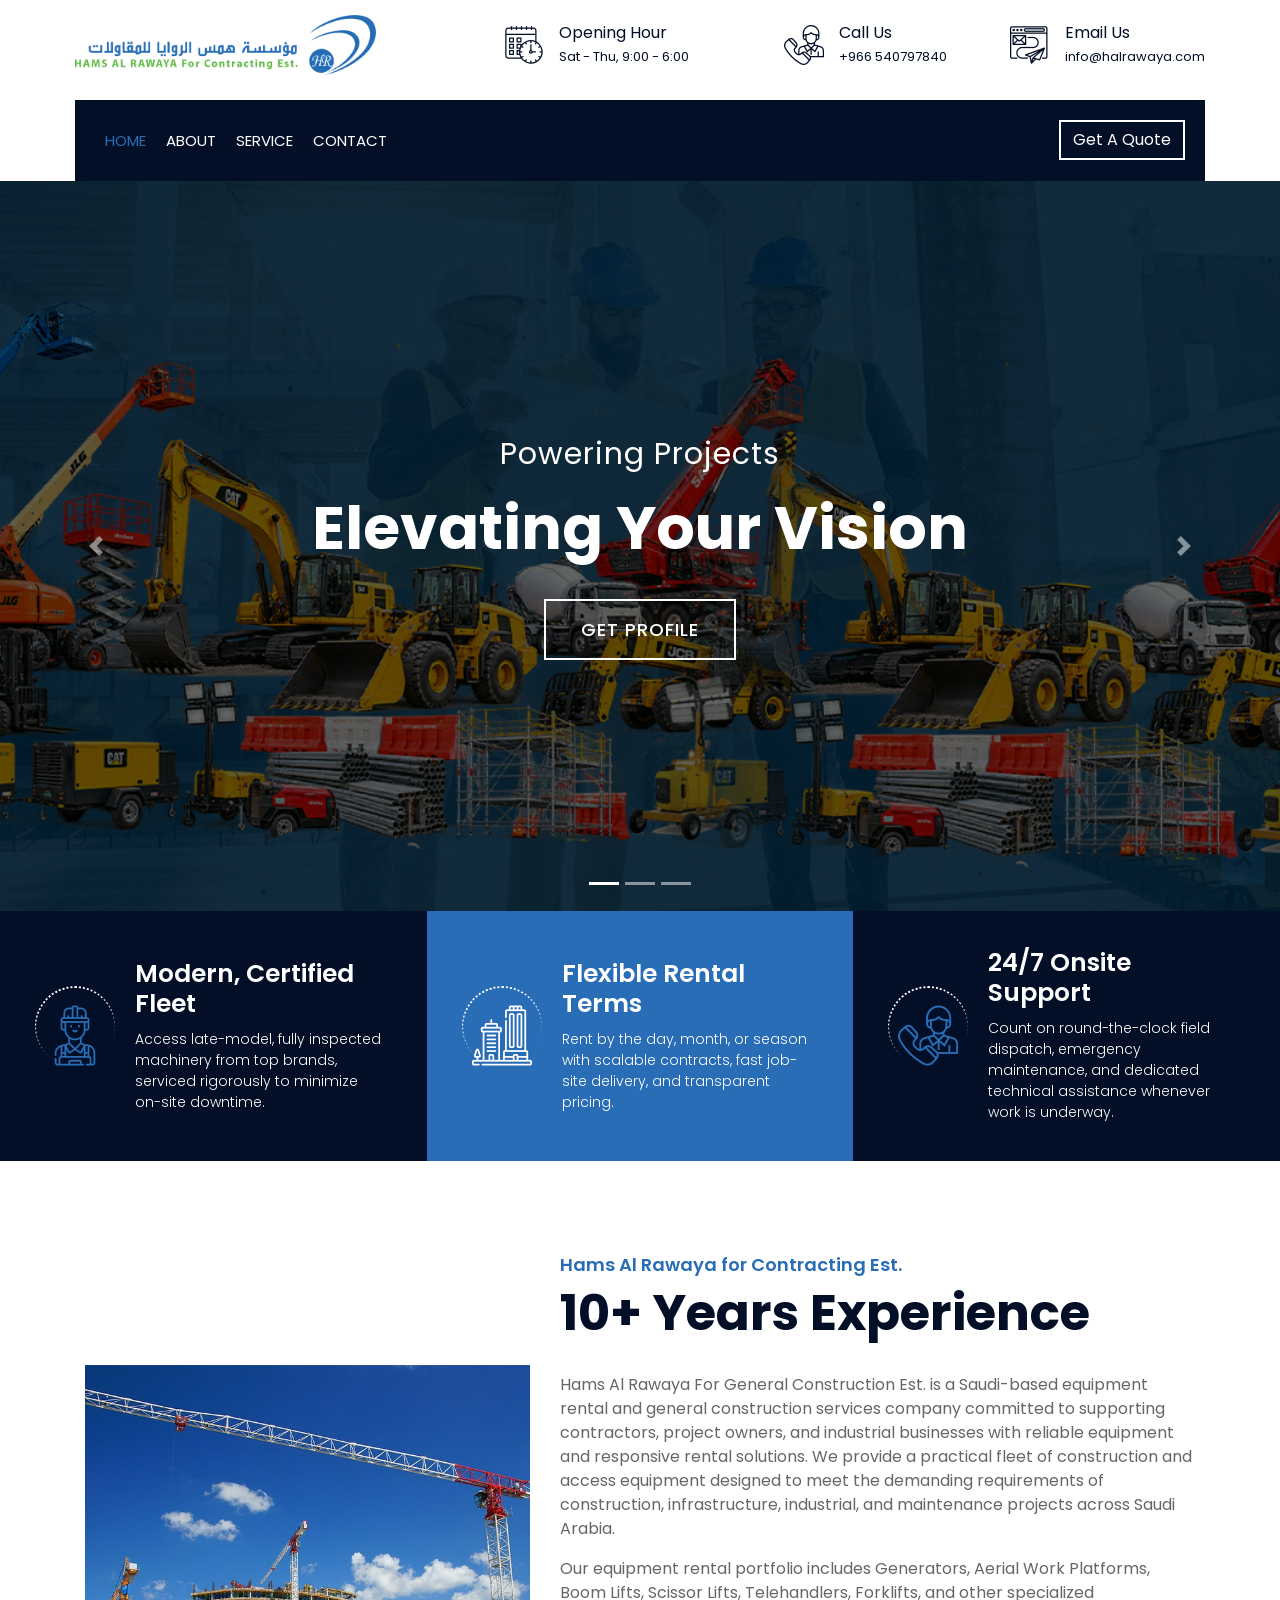
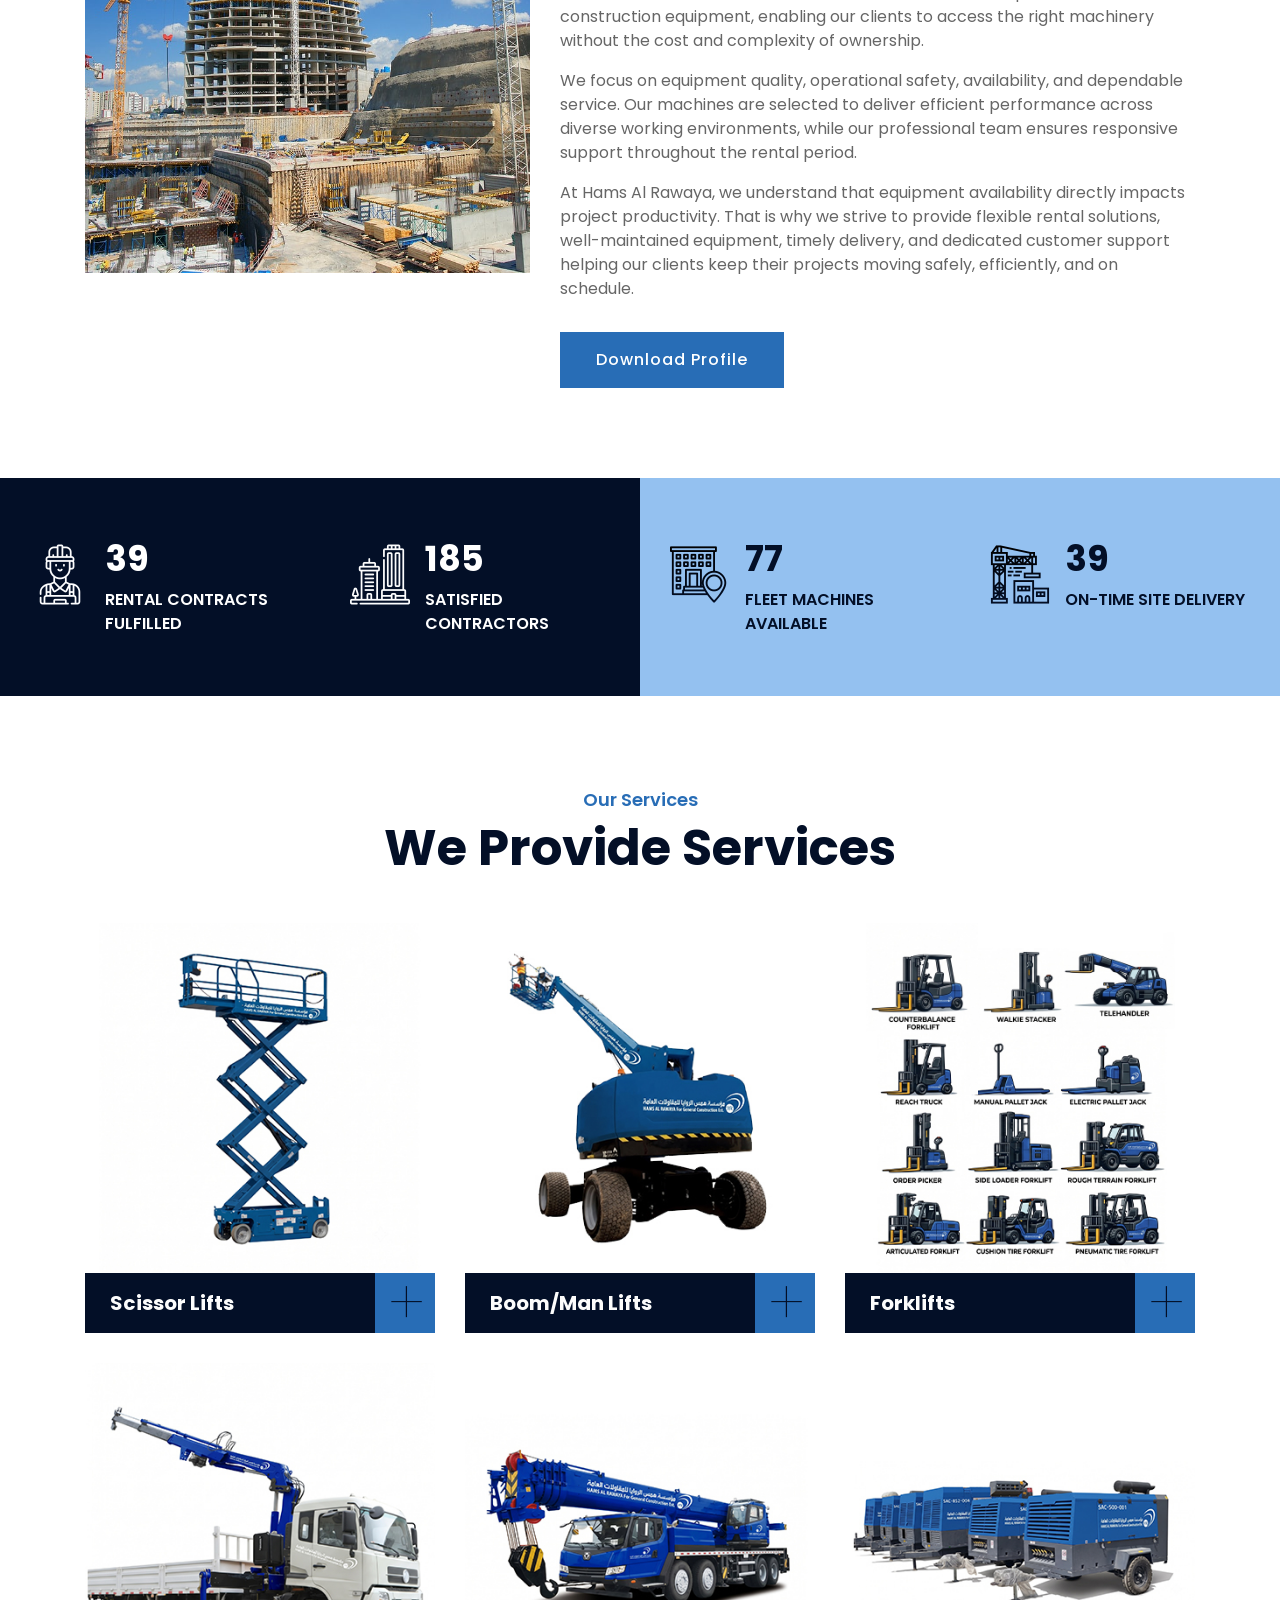
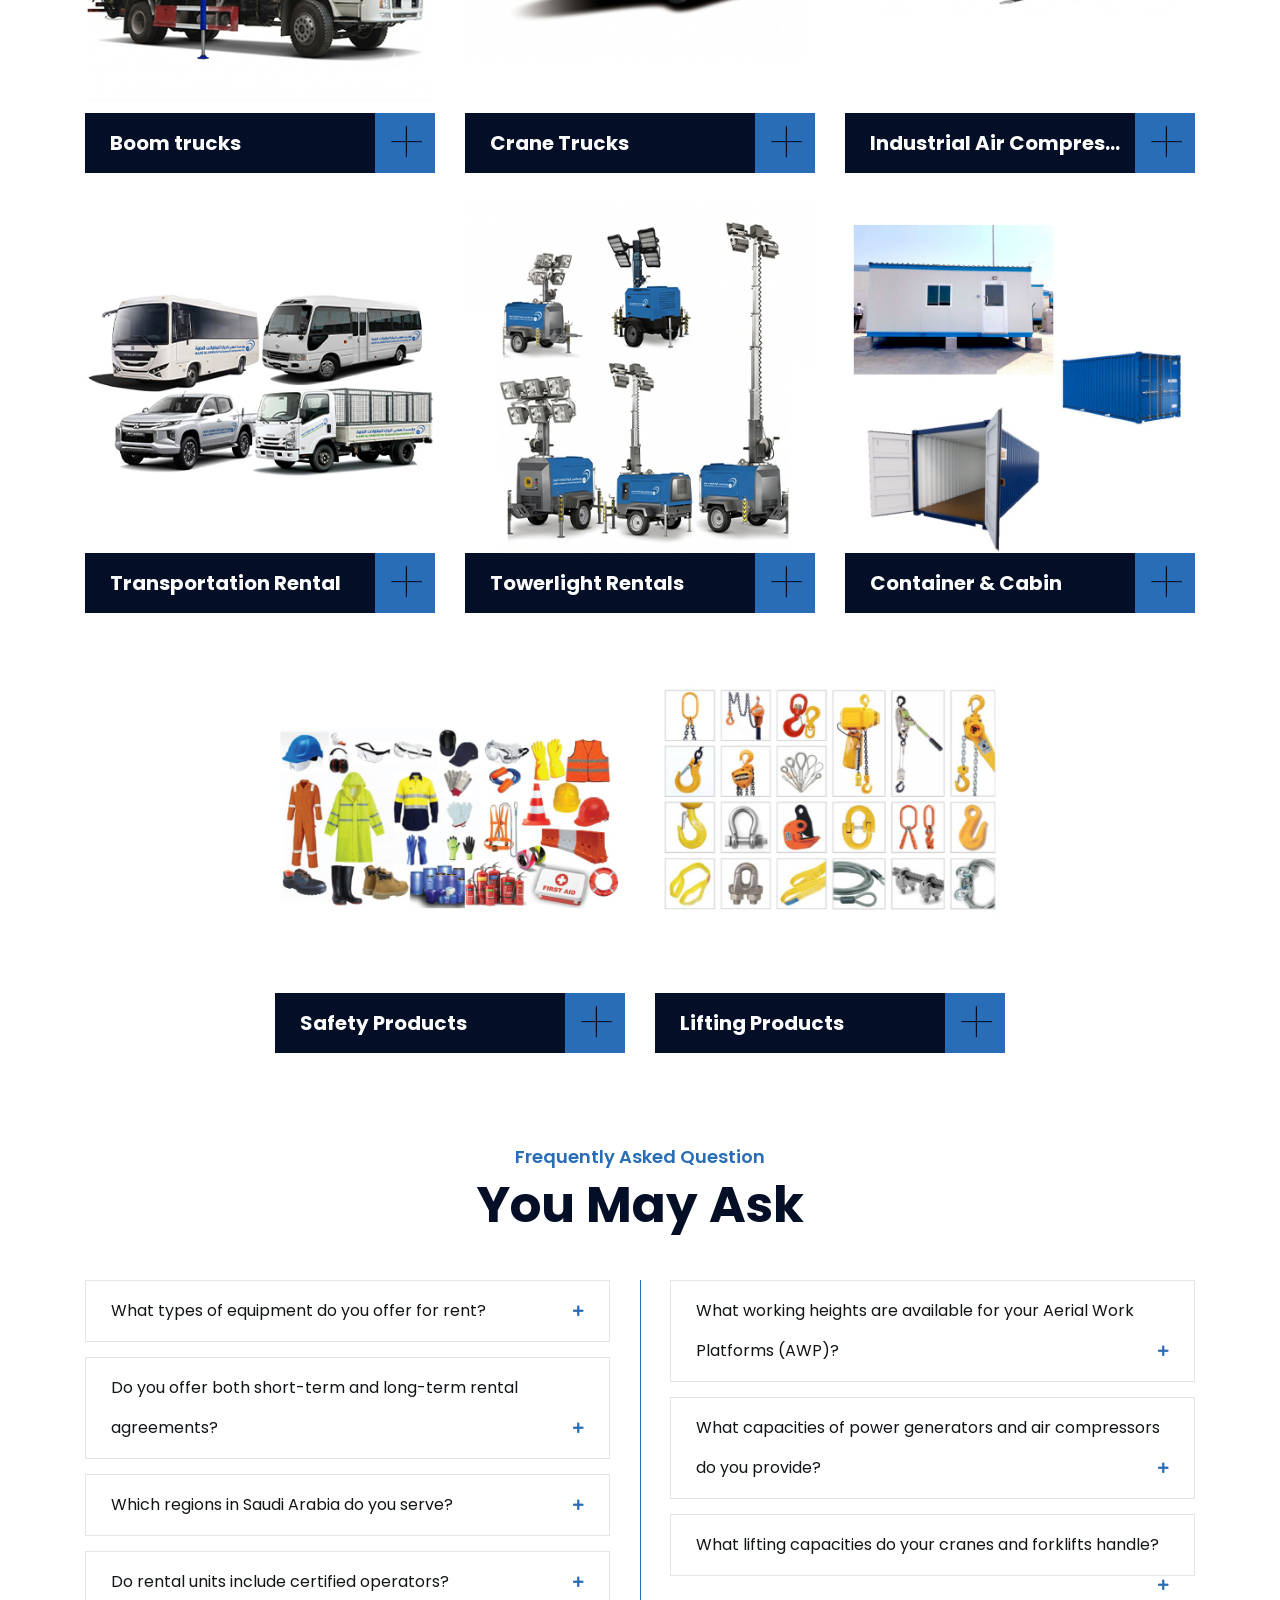
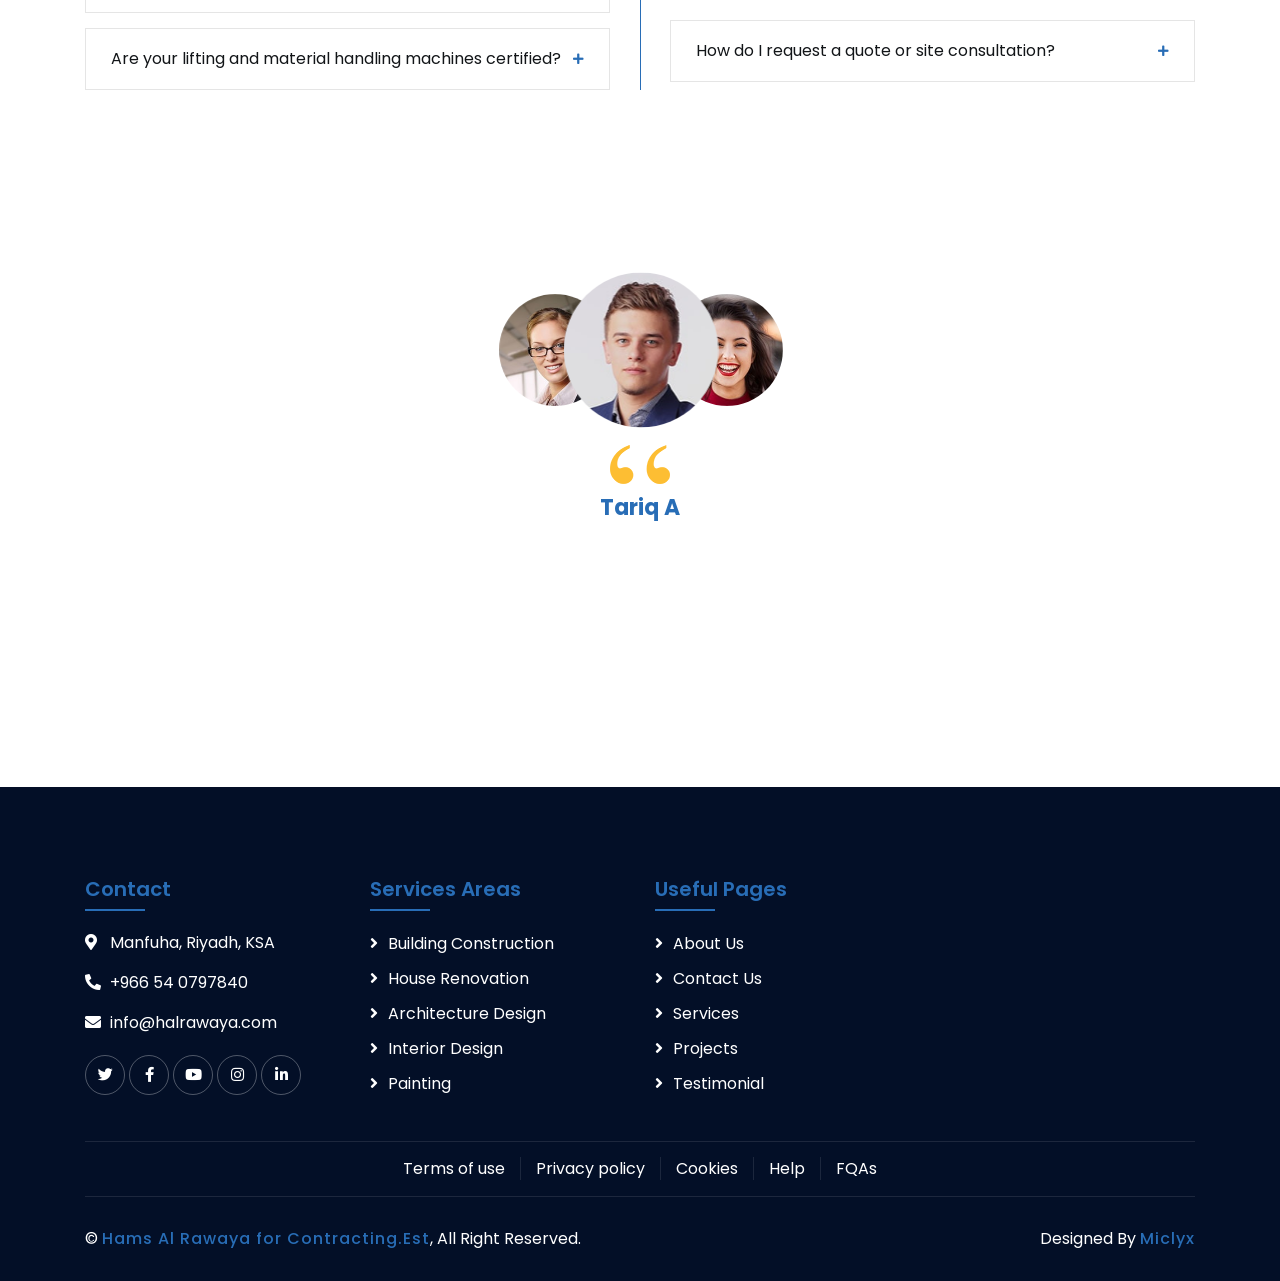
<file: index.html>
<!DOCTYPE html>
<html lang="en">
    <head>
        <meta charset="utf-8">
        <title>Hams Al Rawaya for Contracting Est.</title>
        <meta content="width=device-width, initial-scale=1.0" name="viewport">
        <meta content="Construction Company Website Template" name="keywords">
        <meta content="Construction Company Website Template" name="description">

        <!-- Favicon -->
        <link href="img/favicon.ico" rel="icon">

        <!-- Google Font -->
        <link href="https://fonts.googleapis.com/css2?family=Poppins:wght@100;200;300;400;500;600;700;800;900&display=swap" rel="stylesheet">

        <!-- CSS Libraries -->
        <link href="https://stackpath.bootstrapcdn.com/bootstrap/4.4.1/css/bootstrap.min.css" rel="stylesheet">
        <link href="https://cdnjs.cloudflare.com/ajax/libs/font-awesome/5.10.0/css/all.min.css" rel="stylesheet">
        <link href="lib/flaticon/font/flaticon.css" rel="stylesheet"> 
        <link href="lib/animate/animate.min.css" rel="stylesheet">
        <link href="lib/owlcarousel/assets/owl.carousel.min.css" rel="stylesheet">
        <link href="lib/lightbox/css/lightbox.min.css" rel="stylesheet">
        <link href="lib/slick/slick.css" rel="stylesheet">
        <link href="lib/slick/slick-theme.css" rel="stylesheet">

        <!-- Template Stylesheet -->
        <link href="css/style.css" rel="stylesheet">
    </head>

    <body>
        <div class="wrapper">
            <!-- Top Bar Start -->
            <div class="top-bar">
                <div class="container-fluid">
                    <div class="row align-items-center">
                        <div class="col-lg-4 col-md-12">
                            <div class="logo">
                                <a href="index.html">
                                    
                                    <img src="img/HAMS AL RAWAYA For Contracting Est..png" alt="Logo"> 
                                </a>
                            </div>
                        </div>
                        <div class="col-lg-8 col-md-7 d-none d-lg-block">
                            <div class="row">
                                <div class="col-4">
                                    <div class="top-bar-item">
                                        <div class="top-bar-icon">
                                            <i class="flaticon-calendar"></i>
                                        </div>
                                        <div class="top-bar-text">
                                            <h3>Opening Hour</h3>
                                            <p>Sat - Thu, 9:00 - 6:00</p>
                                        </div>
                                    </div>
                                </div>
                                <div class="col-4">
                                    <div class="top-bar-item">
                                        <div class="top-bar-icon">
                                            <i class="flaticon-call"></i>
                                        </div>
                                        <div class="top-bar-text">
                                            <h3>Call Us</h3>
                                            <p>+966 540797840</p>
                                        </div>
                                    </div>
                                </div>
                                <div class="col-4">
                                    <div class="top-bar-item">
                                        <div class="top-bar-icon">
                                            <i class="flaticon-send-mail"></i>
                                        </div>
                                        <div class="top-bar-text">
                                            <h3>Email Us</h3>
                                            <p>info@halrawaya.com</p>
                                        </div>
                                    </div>
                                </div>
                            </div>
                        </div>
                    </div>
                </div>
            </div>
            <!-- Top Bar End -->

            <!-- Nav Bar Start -->
            <div class="nav-bar">
                <div class="container-fluid">
                    <nav class="navbar navbar-expand-lg bg-dark navbar-dark">
                        <a href="#" class="navbar-brand">MENU</a>
                        <button type="button" class="navbar-toggler" data-toggle="collapse" data-target="#navbarCollapse">
                            <span class="navbar-toggler-icon"></span>
                        </button>

                        <div class="collapse navbar-collapse justify-content-between" id="navbarCollapse">
                            <div class="navbar-nav mr-auto">
                                <a href="index.html" class="nav-item nav-link active">Home</a>
                                <a href="about.html" class="nav-item nav-link">About</a>
                                <a href="service.html" class="nav-item nav-link">Service</a>
                                <a href="contact.html" class="nav-item nav-link">Contact</a>
                            </div>
                            <div class="ml-auto">
                                <a class="btn" href="wa.me/966540797840">Get A Quote</a>
                            </div>
                        </div>
                    </nav>
                </div>
            </div>
            <!-- Nav Bar End -->


            <!-- Carousel Start -->
            <div id="carousel" class="carousel slide" data-ride="carousel">
                <ol class="carousel-indicators">
                    <li data-target="#carousel" data-slide-to="0" class="active"></li>
                    <li data-target="#carousel" data-slide-to="1"></li>
                    <li data-target="#carousel" data-slide-to="2"></li>
                </ol>
                <div class="carousel-inner">
                    <div class="carousel-item active">
                        <img src="img/carousel-1.jpg" alt="Carousel Image">
                        <div class="carousel-caption">
                            <p class="animated fadeInRight">Powering Projects</p>
                            <h1 class="animated fadeInLeft">Elevating Your Vision</h1>
                            <a class="btn animated fadeInUp" href="img/HAlrawaya - Profile_compressed.pdf">Get Profile</a>
                        </div>
                    </div>

                    <div class="carousel-item">
                        <img src="img/carousel-2.jpg" alt="Carousel Image">
                        <div class="carousel-caption">
                            <p class="animated fadeInRight">Reliable Heavy Machinery</p>
                            <h1 class="animated fadeInLeft">for Every Ambition</h1>
                            <a class="btn animated fadeInUp" href="img/HAlrawaya - Profile_compressed.pdf">Get Profile</a>
                        </div>
                    </div>

                    <div class="carousel-item">
                        <img src="img/carousel-3.jpg" alt="Carousel Image">
                        <div class="carousel-caption">
                            <p class="animated fadeInRight">Engineered for Excellence</p>
                            <h1 class="animated fadeInLeft">Dedicated to Your Vision</h1>
                            <a class="btn animated fadeInUp" href="img/HAlrawaya - Profile_compressed.pdf">Get Profile</a>
                        </div>
                    </div>
                </div>

                <a class="carousel-control-prev" href="#carousel" role="button" data-slide="prev">
                    <span class="carousel-control-prev-icon" aria-hidden="true"></span>
                    <span class="sr-only">Previous</span>
                </a>
                <a class="carousel-control-next" href="#carousel" role="button" data-slide="next">
                    <span class="carousel-control-next-icon" aria-hidden="true"></span>
                    <span class="sr-only">Next</span>
                </a>
            </div>
            <!-- Carousel End -->


            <!-- Feature Start-->
            <div class="feature wow fadeInUp" data-wow-delay="0.1s">
                <div class="container-fluid">
                    <div class="row align-items-center">
                        <div class="col-lg-4 col-md-12">
                            <div class="feature-item">
                                <div class="feature-icon">
                                    <i class="flaticon-worker"></i>
                                </div>
                                <div class="feature-text">
                                    <h3>Modern, Certified Fleet</h3>
                                    <p>Access late-model, fully inspected machinery from top brands, serviced rigorously to minimize on-site downtime.</p>
                                </div>
                            </div>
                        </div>
                        <div class="col-lg-4 col-md-12">
                            <div class="feature-item">
                                <div class="feature-icon">
                                    <i class="flaticon-building"></i>
                                </div>
                                <div class="feature-text">
                                    <h3>Flexible Rental Terms</h3>
                                    <p>Rent by the day, month, or season with scalable contracts, fast job-site delivery, and transparent pricing.</p>
                                </div>
                            </div>
                        </div>
                        <div class="col-lg-4 col-md-12">
                            <div class="feature-item">
                                <div class="feature-icon">
                                    <i class="flaticon-call"></i>
                                </div>
                                <div class="feature-text">
                                    <h3>24/7 Onsite Support</h3>
                                    <p>Count on round-the-clock field dispatch, emergency maintenance, and dedicated technical assistance whenever work is underway.</p>
                                </div>
                            </div>
                        </div>
                    </div>
                </div>
            </div>
            <!-- Feature End-->


            <!-- About Start -->
            <div class="about wow fadeInUp" data-wow-delay="0.1s">
                <div class="container">
                    <div class="row align-items-center">
                        <div class="col-lg-5 col-md-6">
                            <div class="about-img">
                                <img src="img/about.jpg" alt="Image">
                            </div>
                        </div>
                        <div class="col-lg-7 col-md-6">
                            <div class="section-header text-left">
                                <p>Hams Al Rawaya for Contracting Est.</p>
                                <h2>10+ Years Experience</h2>
                            </div>
                            <div class="about-text">
                                <p>
                                Hams Al Rawaya For General Construction Est. is a Saudi-based equipment rental and general construction services company committed to supporting contractors, project owners, and industrial businesses with reliable equipment and responsive rental solutions. We provide a practical fleet of construction and access equipment designed to meet the demanding requirements of construction, infrastructure, industrial, and maintenance projects across Saudi Arabia.</p>

<p>Our equipment rental portfolio includes Generators, Aerial Work Platforms, Boom Lifts, Scissor Lifts, Telehandlers, Forklifts, and other specialized construction equipment, enabling our clients to access the right machinery without the cost and complexity of ownership.</p>

<p>We focus on equipment quality, operational safety, availability, and dependable service. Our machines are selected to deliver efficient performance across diverse working environments, while our professional team ensures responsive support throughout the rental period.</p>

<p>At Hams Al Rawaya, we understand that equipment availability directly impacts project productivity. That is why we strive to provide flexible rental solutions, well-maintained equipment, timely delivery, and dedicated customer support helping our clients keep their projects moving safely, efficiently, and on schedule. </p>
                                <a class="btn" href="img/HAlrawaya - Profile_compressed.pdf">Download Profile</a>
                            </div>
                        </div>
                    </div>
                </div>
            </div>
            <!-- About End -->


            <!-- Fact Start -->
            <div class="fact">
                <div class="container-fluid">
                    <div class="row counters">
                        <div class="col-md-6 fact-left wow slideInLeft">
                            <div class="row">
                                <div class="col-6">
                                    <div class="fact-icon">
                                        <i class="flaticon-worker"></i>
                                    </div>
                                    <div class="fact-text">
                                        <h2 data-toggle="counter-up">100</h2>
                                        <p>Rental Contracts Fulfilled</p>
                                    </div>
                                </div>
                                <div class="col-6">
                                    <div class="fact-icon">
                                        <i class="flaticon-building"></i>
                                    </div>
                                    <div class="fact-text">
                                        <h2 data-toggle="counter-up">480</h2>
                                        <p>Satisfied Contractors</p>
                                    </div>
                                </div>
                            </div>
                        </div>
                        <div class="col-md-6 fact-right wow slideInRight">
                            <div class="row">
                                <div class="col-6">
                                    <div class="fact-icon">
                                        <i class="flaticon-address"></i>
                                    </div>
                                    <div class="fact-text">
                                        <h2 data-toggle="counter-up">200</h2>
                                        <p>Fleet Machines Available</p>
                                    </div>
                                </div>
                                <div class="col-6">
                                    <div class="fact-icon">
                                        <i class="flaticon-crane"></i>
                                    </div>
                                    <div class="fact-text">
                                        <h2 data-toggle="counter-up">100</h2>
                                        <p>On-Time Site Delivery</p>
                                    </div>
                                </div>
                            </div>
                        </div>
                    </div>
                </div>
            </div>
            <!-- Fact End -->


            <!-- Service Start -->
            <div class="service">
                <div class="container">
                    <div class="section-header text-center">
                        <p>Our Services</p>
                        <h2>We Provide Services</h2>
                    </div>
                    <div class="row">
                        <div class="col-lg-4 col-md-6 wow fadeInUp" data-wow-delay="0.1s">
                            <div class="service-item">
                                <div class="service-img">
                                    <img src="img/service-1.jpg" alt="Image">
                                    <div class="service-overlay">
                                        <p>
                                            Providing access up to 18m, our range of scissor lifts offer both indoors and outdoors solutions, with large deck working areas perfect as a replacement to scaffolding. Our range includes electric and diesel options.
                                        </p>
                                    </div>
                                </div>
                                <div class="service-text">
                                    <h3>Scissor Lifts</h3>
                                    <a class="btn" href="img/service-1.jpg" data-lightbox="service">+</a>
                                </div>
                            </div>
                        </div>
                        <div class="col-lg-4 col-md-6 wow fadeInUp" data-wow-delay="0.2s">
                            <div class="service-item">
                                <div class="service-img">
                                    <img src="img/service-2.jpg" alt="Image">
                                    <div class="service-overlay">
                                        <p>
                                            Our boom lifts offer access up to 56m, equipped with industry-leading outreach and capacity for incredible operational accessibility. Our products are engineered to suit a wide variety of working environments.
                                        </p>
                                    </div>
                                </div>
                                <div class="service-text">
                                    <h3>Boom/Man Lifts</h3>
                                    <a class="btn" href="img/service-2.jpg" data-lightbox="service">+</a>
                                </div>
                            </div>
                        </div>
                        <div class="col-lg-4 col-md-6 wow fadeInUp" data-wow-delay="0.3s">
                            <div class="service-item">
                                <div class="service-img">
                                    <img src="img/service-3.jpg" alt="Image">
                                    <div class="service-overlay">
                                        <p>
                                            We provide fleet of 40+ units, ranging from 3.5 tons, work across Saudi Arabia in industries spanning everything from Defense to Oil & Gas, automobile and retail warehouses. All our forklift rental units have Load Test Certificates and the necessary statutory and regulatory compliance. And all our forklift and AWP lifts are manned by experienced Safety Trained operators.
                                        </p>
                                    </div>
                                </div>
                                <div class="service-text">
                                    <h3>Forklifts</h3>
                                    <a class="btn" href="img/service-3.jpg" data-lightbox="service">+</a>
                                </div>
                            </div>
                        </div>
                        <div class="col-lg-4 col-md-6 wow fadeInUp" data-wow-delay="0.4s">
                            <div class="service-item">
                                <div class="service-img">
                                    <img src="img/service-4.jpg" alt="Image">
                                    <div class="service-overlay">
                                        <p>
                                            We provide fleet  ranging from 4.5 to 15 tons, work across Saudi Arabia. All our boom truck rental units have Load Test Certificates and the necessary statutory and regulatory compliance. And all our boom truck are manned by experienced Safety Trained operators.
                                        </p>
                                    </div>
                                </div>
                                <div class="service-text">
                                    <h3>Boom trucks</h3>
                                    <a class="btn" href="img/service-4.jpg" data-lightbox="service">+</a>
                                </div>
                            </div>
                        </div>
                        <div class="col-lg-4 col-md-6 wow fadeInUp" data-wow-delay="0.5s">
                            <div class="service-item">
                                <div class="service-img">
                                    <img src="img/service-5.jpg" alt="Image">
                                    <div class="service-overlay">
                                        <p>
                                            We provide fleet  ranging from 50 to 220 tons, work across Saudi Arabia. All our Cranes rental units have Load Test Certificates and the necessary statutory and regulatory compliance. And all our cranes are manned by experienced Safety Trained operators.
                                        </p>
                                    </div>
                                </div>
                                <div class="service-text">
                                    <h3>Crane Trucks</h3>
                                    <a class="btn" href="img/service-5.jpg" data-lightbox="service">+</a>
                                </div>
                            </div>
                        </div>
                        <div class="col-lg-4 col-md-6 wow fadeInUp" data-wow-delay="0.6s">
                            <div class="service-item">
                                <div class="service-img">
                                    <img src="img/service-6.jpg" alt="Image">
                                    <div class="service-overlay">
                                        <p>
                                            We provide complete solutions for compressed air on sites, ensuring that you have the necessary equipment to get the job done. Our wide range of air compressors, ranging from 185 cfm to 1025 cfm, allows us to cater to projects of any size. Whether you have a short-term or long-term project, we can support you with air compressors of any capacity. We are also providing the air compressors with and without aftercooler with the range of 100 PSI to 175 PSI & 7 Bar to 12 bar.
                                        </p>
                                    </div>
                                </div>
                                <div class="service-text">
                                    <h3>Industrial Air Compressor</h3>
                                    <a class="btn" href="img/service-6.jpg" data-lightbox="service">+</a>
                                </div>
                            </div>
                        </div>
                                                <div class="col-lg-4 col-md-6 wow fadeInUp" data-wow-delay="0.7s">
                            <div class="service-item">
                                <div class="service-img">
                                    <img src="img/service-7.jpg" alt="Image">
                                    <div class="service-overlay">
                                        
                                    </div>
                                </div>
                                <div class="service-text">
                                    <h3>Transportation Rental</h3>
                                    <a class="btn" href="img/service-7.jpg" data-lightbox="service">+</a>
                                </div>
                            </div>
                        </div>
                                                <div class="col-lg-4 col-md-6 wow fadeInUp" data-wow-delay="0.8s">
                            <div class="service-item">
                                <div class="service-img">
                                    <img src="img/service-8.jpg" alt="Image">
                                    <div class="service-overlay">
                                        
                                    </div>
                                </div>
                                <div class="service-text">
                                    <h3>Towerlight Rentals</h3>
                                    <a class="btn" href="img/service-8.jpg" data-lightbox="service">+</a>
                                </div>
                            </div>
                        </div>
                        <div class="col-lg-4 col-md-6 wow fadeInUp" data-wow-delay="0.9s">
                            <div class="service-item">
                                <div class="service-img">
                                    <img src="img/service-9.jpg" alt="Image">
                                    <div class="service-overlay">
                                        
                                    </div>
                                </div>
                                <div class="service-text">
                                    <h3>Container & Cabin</h3>
                                    <a class="btn" href="img/service-9.jpg" data-lightbox="service">+</a>
                                </div>
                            </div>
                            </div>
                        <div class="col-lg-4 col-md-6 offset-lg-2 offset-md-0 wow fadeInUp" data-wow-delay="0.9s">
    <div class="service-item">
        <div class="service-img">
            <img src="img/service-10.jpg" alt="Image">
            <div class="service-overlay"></div>
        </div>
        <div class="service-text">
            <h3>Safety Products</h3>
            <a class="btn" href="img/service-10.jpg" data-lightbox="service">+</a>
        </div>
    </div>
</div>

<!-- 11th Item -->
<div class="col-lg-4 col-md-6 wow fadeInUp" data-wow-delay="1.0s">
    <div class="service-item">
        <div class="service-img">
            <img src="img/service-11.jpg" alt="Image">
            <div class="service-overlay"></div>
        </div>
        <div class="service-text">
            <h3>Lifting Products</h3>
            <a class="btn" href="img/service-11.jpg" data-lightbox="service">+</a>
        </div>
    </div>
</div>
                        
                    </div>
                </div>
            </div>
            <!-- Service End -->


       


          
            

            <!-- FAQs Start -->
            <div class="faqs">
                <div class="container">
                    <div class="section-header text-center">
                        <p>Frequently Asked Question</p>
                        <h2>You May Ask</h2>
                    </div>
                    <div class="row">
                        <div class="col-md-6">
                            <div id="accordion-1">
                                <div class="card wow fadeInLeft" data-wow-delay="0.1s">
                                    <div class="card-header">
                                        <a class="card-link collapsed" data-toggle="collapse" href="#collapseOne">
                                            What types of equipment do you offer for rent?
                                        </a>
                                    </div>
                                    <div id="collapseOne" class="collapse" data-parent="#accordion-1">
                                        <div class="card-body">
                                            We provide a comprehensive range of construction, industrial, and access machinery across Saudi Arabia.<br> Our fleet includes:   <br><br>Aerial Work Platforms (AWP): Electric & diesel scissor lifts, articulated boom lifts, and telescopic stick booms.<br><br>Material Handling: Forklifts, telehandlers, boom trucks, and mobile cranes.<br><br>Power & Air Solutions: Silent/canopied diesel generators (30 kVA to 2,000 kVA), load banks, and industrial air compressors.<br><br>Site Support & Logistics: Lighting towers, portable cabins, storage containers, transport vehicles, lifting accessories, and safety products (PPE).
                                        </div>
                                    </div>
                                </div>
                                <div class="card wow fadeInLeft" data-wow-delay="0.2s">
                                    <div class="card-header">
                                        <a class="card-link collapsed" data-toggle="collapse" href="#collapseTwo">
                                            Do you offer both short-term and long-term rental agreements?
                                        </a>
                                    </div>
                                    <div id="collapseTwo" class="collapse" data-parent="#accordion-1">
                                        <div class="card-body">
                                            Yes. We provide flexible rental solutions tailored to your project timeline, whether you require machinery for short-duration tasks or long-term industrial and infrastructure projects.
                                        </div>
                                    </div>
                                </div>
                                <div class="card wow fadeInLeft" data-wow-delay="0.3s">
                                    <div class="card-header">
                                        <a class="card-link collapsed" data-toggle="collapse" href="#collapseThree">
                                            Which regions in Saudi Arabia do you serve?
                                        </a>
                                    </div>
                                    <div id="collapseThree" class="collapse" data-parent="#accordion-1">
                                        <div class="card-body">
                                            We serve clients across all regions of Riyadh, supporting sectors ranging from commercial construction and infrastructure to defense, manufacturing, and oil & gas. Our central office is located in Riyadh.
                                        </div>
                                    </div>
                                </div>
                                <div class="card wow fadeInLeft" data-wow-delay="0.4s">
                                    <div class="card-header">
                                        <a class="card-link collapsed" data-toggle="collapse" href="#collapseFour">
                                            Do rental units include certified operators?
                                        </a>
                                    </div>
                                    <div id="collapseFour" class="collapse" data-parent="#accordion-1">
                                        <div class="card-body">
                                            Yes. Our cranes, boom trucks, forklifts, and powered access equipment can be supplied with experienced, safety-trained operators to ensure safe and efficient operation on your job site.
                                        </div>
                                    </div>
                                </div>
                                <div class="card wow fadeInLeft" data-wow-delay="0.5s">
                                    <div class="card-header">
                                        <a class="card-link collapsed" data-toggle="collapse" href="#collapseFive">
                                            Are your lifting and material handling machines certified?
                                        </a>
                                    </div>
                                    <div id="collapseFive" class="collapse" data-parent="#accordion-1">
                                        <div class="card-body">
                                            All our cranes, boom trucks, and forklifts come complete with Load Test Certificates and meet all relevant Saudi statutory and safety compliance standards.
                                        </div>
                                    </div>
                                </div>
                            </div>
                        </div>
                        <div class="col-md-6">
                            <div id="accordion-2">
                                <div class="card wow fadeInRight" data-wow-delay="0.1s">
                                    <div class="card-header">
                                        <a class="card-link collapsed" data-toggle="collapse" href="#collapseSix">
                                            What working heights are available for your Aerial Work Platforms (AWP)?
                                        </a>
                                    </div>
                                    <div id="collapseSix" class="collapse" data-parent="#accordion-2">
                                        <div class="card-body">
                                            Scissor Lifts: Working heights ranging from 7.8 meters up to 22 meters, available in electric, bi-energy, and rough-terrain 4WD diesel models.<br><br> Boom Lifts: Articulated and telescopic booms offering working heights from 10.89 meters up to 48 meters+ (with outreach options reaching over 24 meters).
                                        </div>
                                    </div>
                                </div>
                                <div class="card wow fadeInRight" data-wow-delay="0.2s">
                                    <div class="card-header">
                                        <a class="card-link collapsed" data-toggle="collapse" href="#collapseSeven">
                                            What capacities of power generators and air compressors do you provide?
                                        </a>
                                    </div>
                                    <div id="collapseSeven" class="collapse" data-parent="#accordion-2">
                                        <div class="card-body">
                                            Generators: From 30 kVA up to 2,000 kVA, including silent, canopied, and containerized units, complete with ATS panels, distribution cables, and auxiliary fuel tanks. <br><br> Air Compressors: Capacities from 185 CFM to 1,025 CFM (pressure ratings from 100 to 175 PSI / 7 to 12 Bar), available with or without aftercoolers. 
                                        </div>
                                    </div>
                                </div>
                                <div class="card wow fadeInRight" data-wow-delay="0.3s">
                                    <div class="card-header">
                                        <a class="card-link collapsed" data-toggle="collapse" href="#collapseEight">
                                            What lifting capacities do your cranes and forklifts handle?
                                        </a>
                                    </div>
                                    <div id="collapseEight" class="collapse" data-parent="#accordion-2">
                                        <div class="card-body">
                                            Forklifts: 40+ units starting from 3.5 tons, including counterbalanced, rough terrain, side loader, and reach trucks.<br><br>Boom Trucks: Ranging from 4.5 to 15 tons.<br><br>Mobile Cranes: Heavy-duty cranes ranging from 50 to 220 tons. 
                                        </div>
                                    </div>
                                </div>
                                <div class="card wow fadeInRight" data-wow-delay="0.4s">
                                    <div class="card-header">
                                        <a class="card-link collapsed" data-toggle="collapse" href="#collapseNine">
                                            How do I request a quote or site consultation?
                                        </a>
                                    </div>
                                    <div id="collapseNine" class="collapse" data-parent="#accordion-2">
                                        <div class="card-body">
                                            You can reach our rental desk via:<br><br>Phone / WhatsApp: +966 54 0797840 / +966 55 3386339  <br><br> Email: info@halrawaya.com <br><br> Website: www.halrawaya.com
                                        </div>
                                    </div>
                                </div>
                                
                            </div>
                        </div>
                    </div>
                </div>
            </div>
            <!-- FAQs End -->


            <!-- Testimonial Start -->
            <div class="testimonial wow fadeIn" data-wow-delay="0.1s">
                <div class="container">
                    <div class="row">
                        <div class="col-12">
                            <div class="testimonial-slider-nav">
                                <div class="slider-nav"><img src="img/testimonial-1.jpg" alt="Testimonial"></div>
                                <div class="slider-nav"><img src="img/testimonial-2.jpg" alt="Testimonial"></div>
                                <div class="slider-nav"><img src="img/testimonial-3.jpg" alt="Testimonial"></div>
                                <div class="slider-nav"><img src="img/testimonial-4.jpg" alt="Testimonial"></div>
                                <div class="slider-nav"><img src="img/testimonial-1.jpg" alt="Testimonial"></div>
                                <div class="slider-nav"><img src="img/testimonial-2.jpg" alt="Testimonial"></div>
                                <div class="slider-nav"><img src="img/testimonial-3.jpg" alt="Testimonial"></div>
                                <div class="slider-nav"><img src="img/testimonial-4.jpg" alt="Testimonial"></div>
                            </div>
                        </div>
                    </div>
                    <div class="row">
                        <div class="col-12">
                            <div class="testimonial-slider">
                                <div class="slider-item">
                                    <h3>Tariq A</h3>
                                    <h4>Project Director, Infrastructure & Commercial Development (Riyadh)</h4>
                                    <p>We rented multiple articulated and telescopic boom lifts for our commercial development in Riyadh. Every machine was delivered on time, thoroughly inspected, and operated without a hitch. When operating at heights up to 40 meters, reliability and equipment condition are non-negotiable—Hams Al Rawaya delivered exactly what we needed.</p>
                                </div>
                                <div class="slider-item">
                                    <h3>Reeta Jack</h3>
                                    <h4>Site Operations Manager, Oil & Gas Industrial Facility</h4>
                                    <p>Securing heavy machinery for industrial contracts usually comes with documentation delays, but HRW supplied 120-ton cranes and 7-ton forklifts with full Load Test Certificates and trained operators ready from day one. Their strict adherence to safety standards saved us significant turnaround time during site audits.</p>
                                </div>
                                <div class="slider-item">
                                    <h3>Samuel O</h3>
                                    <h4>Senior Plant & Equipment Engineer, Turnkey Contracting Co.</h4>
                                    <p>Managing power generation and air supply across isolated remote job sites is tough. Hams Al Rawaya provided 1,000 kVA containerized silent generators with external fuel tanks, along with high-pressure air compressors. Their rapid emergency maintenance and field dispatch make them one of our most dependable rental partners.</p>
                                </div>
                                <div class="slider-item">
                                    <h3>Reem Tamimi</h3>
                                    <h4>Procurement Lead, General Construction & Maintenance</h4>
                                    <p>Whether scaling up our scissor lift fleet for internal MEP works or sourcing site cabins and lighting towers for night shifts, HRW accommodated our dynamic schedule with flexible short- and long-term contracts. Truly dependable service from quote request to site demobilization</p>
                                </div>
                                
                            </div>
                        </div>
                    </div>
                </div>
            </div>
            <!-- Testimonial End -->


            

            <!-- Footer Start -->
            <div class="footer wow fadeIn" data-wow-delay="0.3s">
                <div class="container">
                    <div class="row">
                        <div class="col-md-6 col-lg-3">
                            <div class="footer-contact">
                                <h2> Contact</h2>
                                <p><i class="fa fa-map-marker-alt"></i>Manfuha, Riyadh, KSA</p>
                                <p><i class="fa fa-phone-alt"></i>+966 54 0797840 </p>
                                <p><i class="fa fa-envelope"></i>info@halrawaya.com</p>
                                <div class="footer-social">
                                    <a href=""><i class="fab fa-twitter"></i></a>
                                    <a href=""><i class="fab fa-facebook-f"></i></a>
                                    <a href=""><i class="fab fa-youtube"></i></a>
                                    <a href=""><i class="fab fa-instagram"></i></a>
                                    <a href=""><i class="fab fa-linkedin-in"></i></a>
                                </div>
                            </div>
                        </div>
                        <div class="col-md-6 col-lg-3">
                            <div class="footer-link">
                                <h2>Services Areas</h2>
                                <a href="">Building Construction</a>
                                <a href="">House Renovation</a>
                                <a href="">Architecture Design</a>
                                <a href="">Interior Design</a>
                                <a href="">Painting</a>
                            </div>
                        </div>
                        <div class="col-md-6 col-lg-3">
                            <div class="footer-link">
                                <h2>Useful Pages</h2>
                                <a href="">About Us</a>
                                <a href="">Contact Us</a>
                                <a href="">Services</a>
                                <a href="">Projects</a>
                                <a href="">Testimonial</a>
                            </div>
                        </div>
                        
                    </div>
                </div>
                <div class="container footer-menu">
                    <div class="f-menu">
                        <a href="">Terms of use</a>
                        <a href="">Privacy policy</a>
                        <a href="">Cookies</a>
                        <a href="">Help</a>
                        <a href="">FQAs</a>
                    </div>
                </div>
                <div class="container copyright">
                    <div class="row">
                        <div class="col-md-6">
                            <p>&copy; <a href="#">Hams Al Rawaya for Contracting.Est</a>, All Right Reserved.</p>
                        </div>
                        <div class="col-md-6">
                            <p>Designed By <a href="">Miclyx</a></p>
                        </div>
                    </div>
                </div>
            </div>
            <!-- Footer End -->

            <a href="#" class="back-to-top"><i class="fa fa-chevron-up"></i></a>
        </div>

        <!-- JavaScript Libraries -->
        <script src="https://code.jquery.com/jquery-3.4.1.min.js"></script>
        <script src="https://stackpath.bootstrapcdn.com/bootstrap/4.4.1/js/bootstrap.bundle.min.js"></script>
        <script src="lib/easing/easing.min.js"></script>
        <script src="lib/wow/wow.min.js"></script>
        <script src="lib/owlcarousel/owl.carousel.min.js"></script>
        <script src="lib/isotope/isotope.pkgd.min.js"></script>
        <script src="lib/lightbox/js/lightbox.min.js"></script>
        <script src="lib/waypoints/waypoints.min.js"></script>
        <script src="lib/counterup/counterup.min.js"></script>
        <script src="lib/slick/slick.min.js"></script>

        <!-- Template Javascript -->
        <script src="js/main.js"></script>
    </body>
</html>
</file>
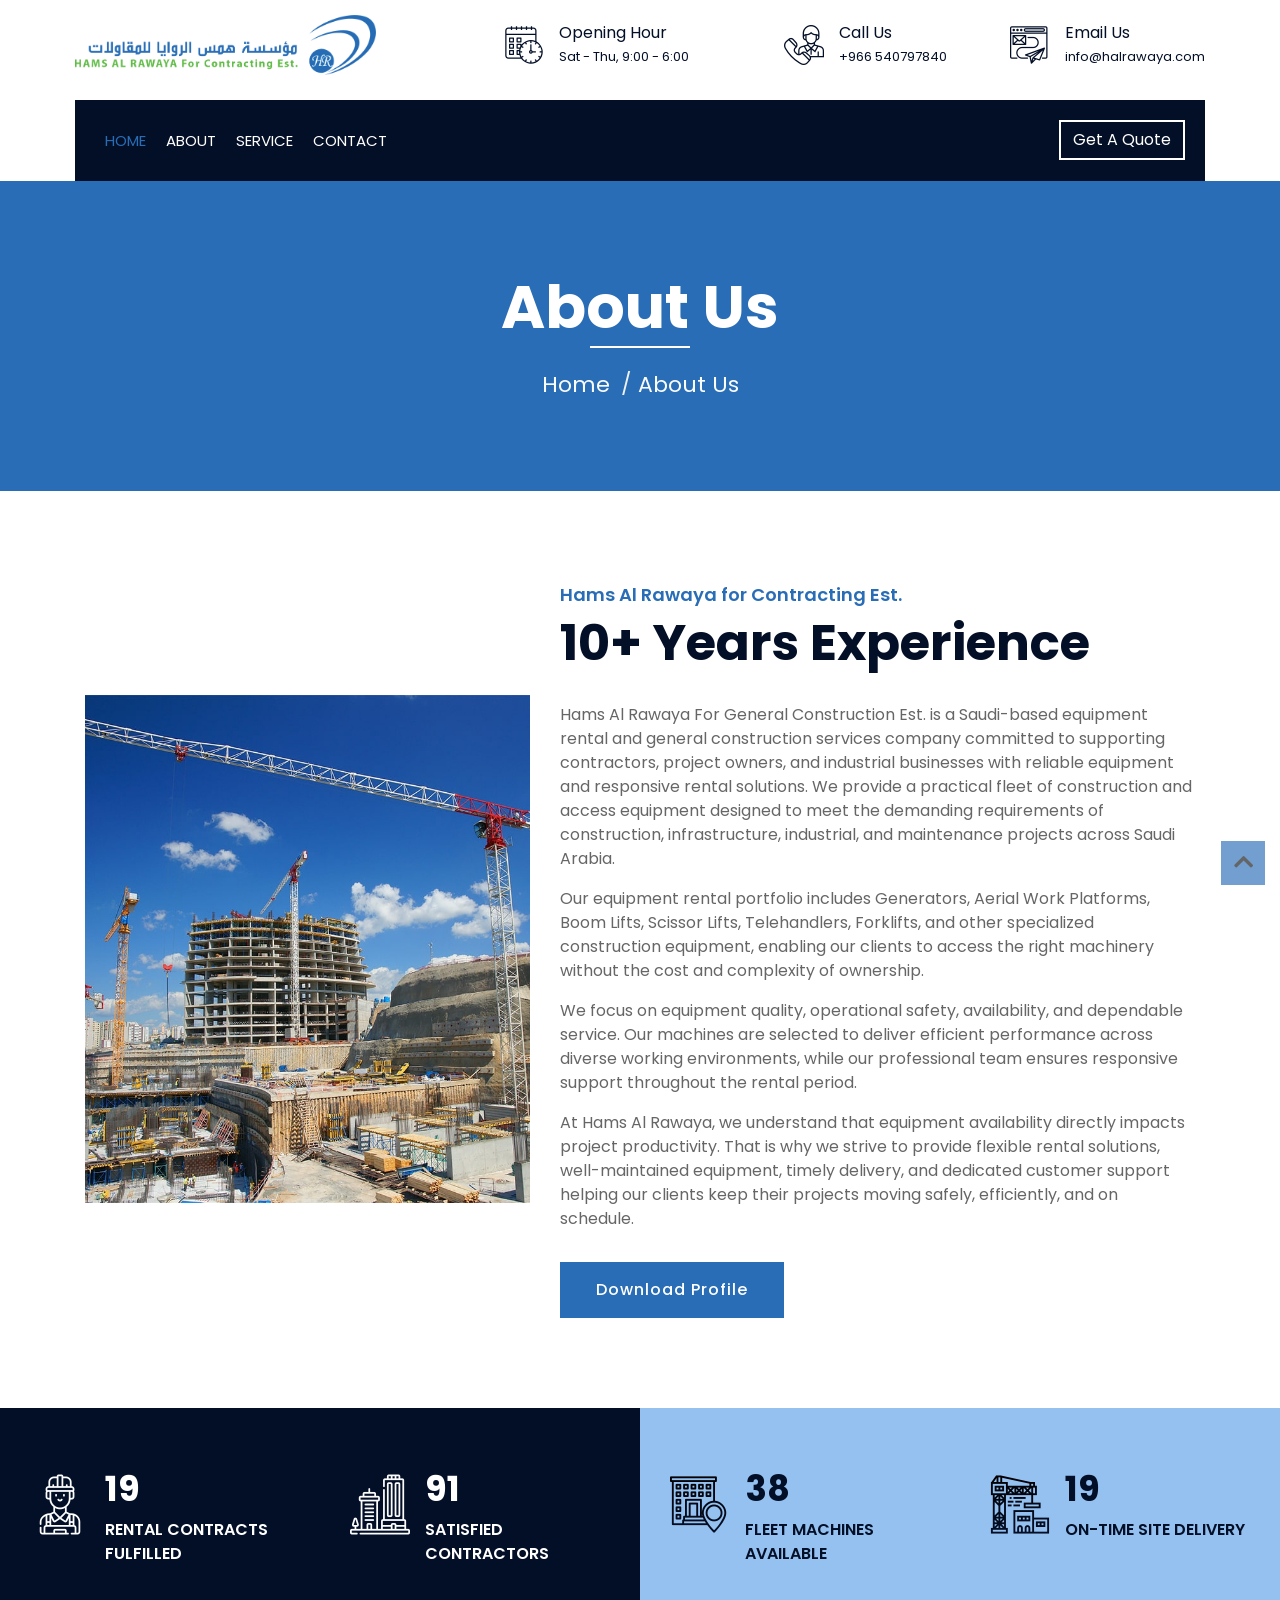
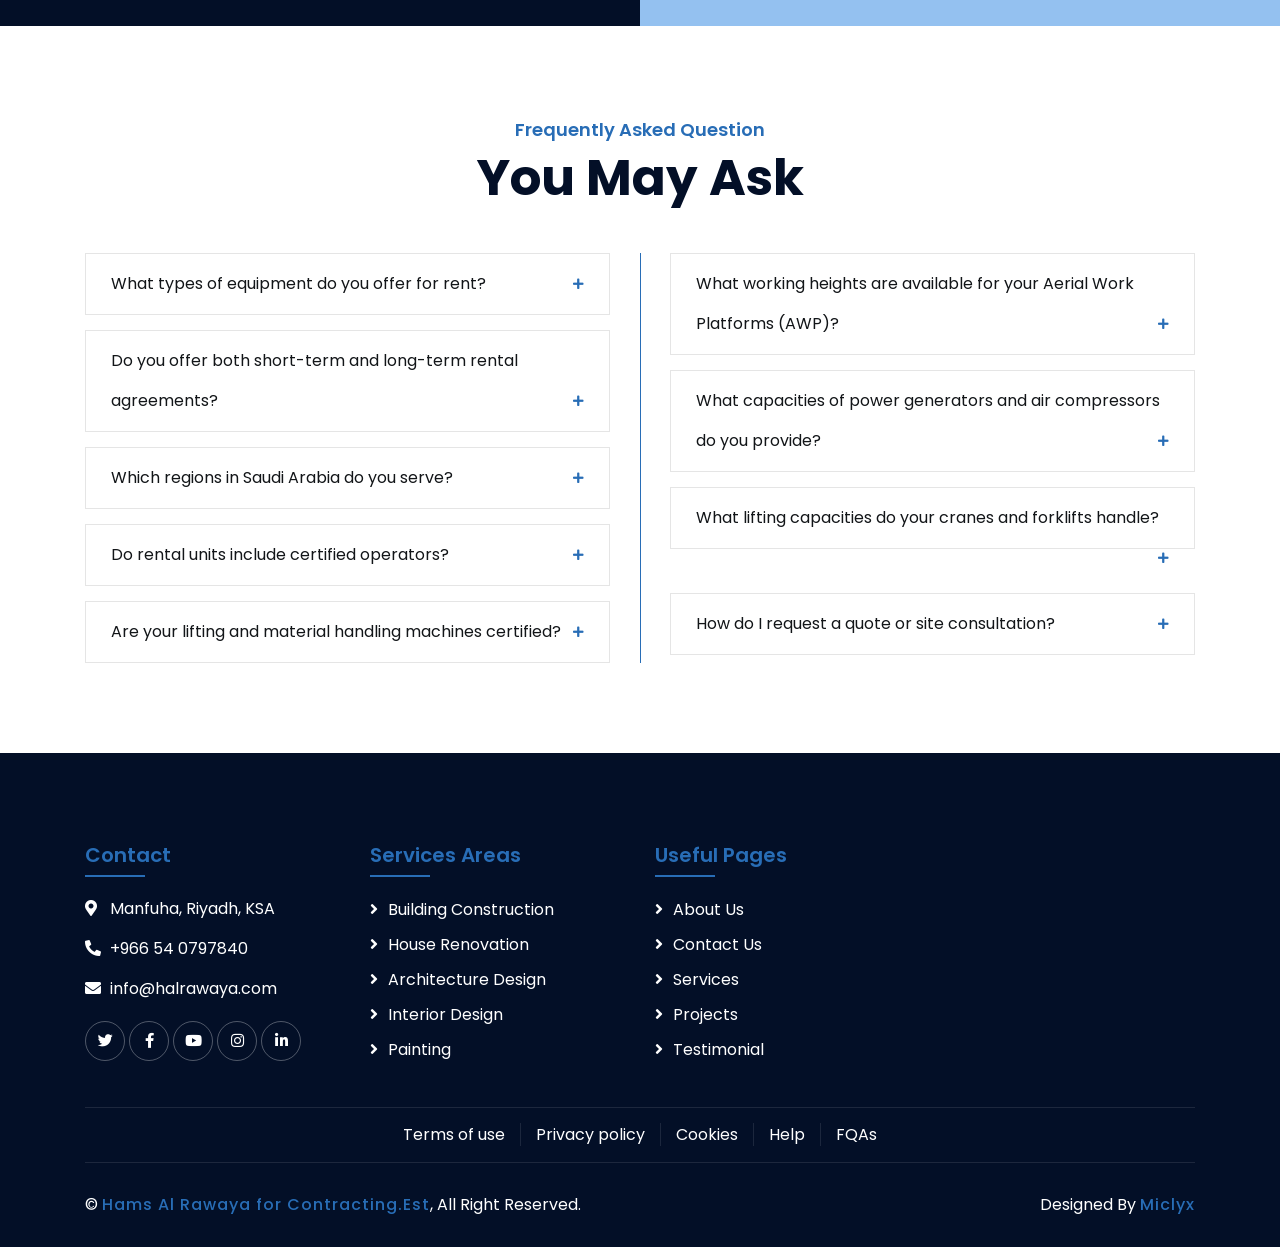
<file: about.html>
<!DOCTYPE html>
<html lang="en">
    <head>
        <meta charset="utf-8">
        <title>Hams al Rawaya for General Construction</title>
        <meta content="width=device-width, initial-scale=1.0" name="viewport">
        <meta content="Construction Company Website Template" name="keywords">
        <meta content="Construction Company Website Template" name="description">

        <!-- Favicon -->
        <link href="img/favicon.ico" rel="icon">

        <!-- Google Font -->
        <link href="https://fonts.googleapis.com/css2?family=Poppins:wght@100;200;300;400;500;600;700;800;900&display=swap" rel="stylesheet">

        <!-- CSS Libraries -->
        <link href="https://stackpath.bootstrapcdn.com/bootstrap/4.4.1/css/bootstrap.min.css" rel="stylesheet">
        <link href="https://cdnjs.cloudflare.com/ajax/libs/font-awesome/5.10.0/css/all.min.css" rel="stylesheet">
        <link href="lib/flaticon/font/flaticon.css" rel="stylesheet"> 
        <link href="lib/animate/animate.min.css" rel="stylesheet">
        <link href="lib/owlcarousel/assets/owl.carousel.min.css" rel="stylesheet">
        <link href="lib/lightbox/css/lightbox.min.css" rel="stylesheet">
        <link href="lib/slick/slick.css" rel="stylesheet">
        <link href="lib/slick/slick-theme.css" rel="stylesheet">

        <!-- Template Stylesheet -->
        <link href="css/style.css" rel="stylesheet">
    </head>

    <body>
        <div class="wrapper">
                 <!-- Top Bar Start -->
            <div class="top-bar">
                <div class="container-fluid">
                    <div class="row align-items-center">
                        <div class="col-lg-4 col-md-12">
                            <div class="logo">
                                <a href="index.html">
                                    
                                    <img src="img/HAMS AL RAWAYA For Contracting Est..png" alt="Logo"> 
                                </a>
                            </div>
                        </div>
                        <div class="col-lg-8 col-md-7 d-none d-lg-block">
                            <div class="row">
                                <div class="col-4">
                                    <div class="top-bar-item">
                                        <div class="top-bar-icon">
                                            <i class="flaticon-calendar"></i>
                                        </div>
                                        <div class="top-bar-text">
                                            <h3>Opening Hour</h3>
                                            <p>Sat - Thu, 9:00 - 6:00</p>
                                        </div>
                                    </div>
                                </div>
                                <div class="col-4">
                                    <div class="top-bar-item">
                                        <div class="top-bar-icon">
                                            <i class="flaticon-call"></i>
                                        </div>
                                        <div class="top-bar-text">
                                            <h3>Call Us</h3>
                                            <p>+966 540797840</p>
                                        </div>
                                    </div>
                                </div>
                                <div class="col-4">
                                    <div class="top-bar-item">
                                        <div class="top-bar-icon">
                                            <i class="flaticon-send-mail"></i>
                                        </div>
                                        <div class="top-bar-text">
                                            <h3>Email Us</h3>
                                            <p>info@halrawaya.com</p>
                                        </div>
                                    </div>
                                </div>
                            </div>
                        </div>
                    </div>
                </div>
            </div>
            <!-- Top Bar End -->

            <!-- Nav Bar Start -->
            <div class="nav-bar">
                <div class="container-fluid">
                    <nav class="navbar navbar-expand-lg bg-dark navbar-dark">
                        <a href="#" class="navbar-brand">MENU</a>
                        <button type="button" class="navbar-toggler" data-toggle="collapse" data-target="#navbarCollapse">
                            <span class="navbar-toggler-icon"></span>
                        </button>

                        <div class="collapse navbar-collapse justify-content-between" id="navbarCollapse">
                            <div class="navbar-nav mr-auto">
                                <a href="index.html" class="nav-item nav-link active">Home</a>
                                <a href="about.html" class="nav-item nav-link">About</a>
                                <a href="service.html" class="nav-item nav-link">Service</a>
                                <a href="contact.html" class="nav-item nav-link">Contact</a>
                            </div>
                            <div class="ml-auto">
                                <a class="btn" href="wa.me/966540797840">Get A Quote</a>
                            </div>
                        </div>
                    </nav>
                </div>
            </div>
            <!-- Nav Bar End -->
            
            
            <!-- Page Header Start -->
            <div class="page-header">
                <div class="container">
                    <div class="row">
                        <div class="col-12">
                            <h2>About Us</h2>
                        </div>
                        <div class="col-12">
                            <a href="">Home</a>
                            <a href="">About Us</a>
                        </div>
                    </div>
                </div>
            </div>
            <!-- Page Header End -->


            <!-- About Start -->
            <div class="about wow fadeInUp" data-wow-delay="0.1s">
                <div class="container">
                    <div class="row align-items-center">
                        <div class="col-lg-5 col-md-6">
                            <div class="about-img">
                                <img src="img/about.jpg" alt="Image">
                            </div>
                        </div>
                        <div class="col-lg-7 col-md-6">
                             <div class="section-header text-left">
                                <p>Hams Al Rawaya for Contracting Est.</p>
                                <h2>10+ Years Experience</h2>
                            </div>
                            <div class="about-text">
                                <p>
                                Hams Al Rawaya For General Construction Est. is a Saudi-based equipment rental and general construction services company committed to supporting contractors, project owners, and industrial businesses with reliable equipment and responsive rental solutions. We provide a practical fleet of construction and access equipment designed to meet the demanding requirements of construction, infrastructure, industrial, and maintenance projects across Saudi Arabia.</p>

<p>Our equipment rental portfolio includes Generators, Aerial Work Platforms, Boom Lifts, Scissor Lifts, Telehandlers, Forklifts, and other specialized construction equipment, enabling our clients to access the right machinery without the cost and complexity of ownership.</p>

<p>We focus on equipment quality, operational safety, availability, and dependable service. Our machines are selected to deliver efficient performance across diverse working environments, while our professional team ensures responsive support throughout the rental period.</p>

<p>At Hams Al Rawaya, we understand that equipment availability directly impacts project productivity. That is why we strive to provide flexible rental solutions, well-maintained equipment, timely delivery, and dedicated customer support helping our clients keep their projects moving safely, efficiently, and on schedule. </p>
                                <a class="btn" href="">Download Profile</a>
                            </div>
                        </div>
                    </div>
                </div>
            </div>
            <!-- About End -->
            
            
     <!-- Fact Start -->
            <div class="fact">
                <div class="container-fluid">
                    <div class="row counters">
                        <div class="col-md-6 fact-left wow slideInLeft">
                            <div class="row">
                                <div class="col-6">
                                    <div class="fact-icon">
                                        <i class="flaticon-worker"></i>
                                    </div>
                                    <div class="fact-text">
                                        <h2 data-toggle="counter-up">100</h2>
                                        <p>Rental Contracts Fulfilled</p>
                                    </div>
                                </div>
                                <div class="col-6">
                                    <div class="fact-icon">
                                        <i class="flaticon-building"></i>
                                    </div>
                                    <div class="fact-text">
                                        <h2 data-toggle="counter-up">480</h2>
                                        <p>Satisfied Contractors</p>
                                    </div>
                                </div>
                            </div>
                        </div>
                        <div class="col-md-6 fact-right wow slideInRight">
                            <div class="row">
                                <div class="col-6">
                                    <div class="fact-icon">
                                        <i class="flaticon-address"></i>
                                    </div>
                                    <div class="fact-text">
                                        <h2 data-toggle="counter-up">200</h2>
                                        <p>Fleet Machines Available</p>
                                    </div>
                                </div>
                                <div class="col-6">
                                    <div class="fact-icon">
                                        <i class="flaticon-crane"></i>
                                    </div>
                                    <div class="fact-text">
                                        <h2 data-toggle="counter-up">100</h2>
                                        <p>On-Time Site Delivery</p>
                                    </div>
                                </div>
                            </div>
                        </div>
                    </div>
                </div>
            </div>
            <!-- Fact End -->
            
            
              <!-- FAQs Start -->
            <div class="faqs">
                <div class="container">
                    <div class="section-header text-center">
                        <p>Frequently Asked Question</p>
                        <h2>You May Ask</h2>
                    </div>
                    <div class="row">
                        <div class="col-md-6">
                            <div id="accordion-1">
                                <div class="card wow fadeInLeft" data-wow-delay="0.1s">
                                    <div class="card-header">
                                        <a class="card-link collapsed" data-toggle="collapse" href="#collapseOne">
                                            What types of equipment do you offer for rent?
                                        </a>
                                    </div>
                                    <div id="collapseOne" class="collapse" data-parent="#accordion-1">
                                        <div class="card-body">
                                            We provide a comprehensive range of construction, industrial, and access machinery across Saudi Arabia.<br> Our fleet includes:   <br><br>Aerial Work Platforms (AWP): Electric & diesel scissor lifts, articulated boom lifts, and telescopic stick booms.<br><br>Material Handling: Forklifts, telehandlers, boom trucks, and mobile cranes.<br><br>Power & Air Solutions: Silent/canopied diesel generators (30 kVA to 2,000 kVA), load banks, and industrial air compressors.<br><br>Site Support & Logistics: Lighting towers, portable cabins, storage containers, transport vehicles, lifting accessories, and safety products (PPE).
                                        </div>
                                    </div>
                                </div>
                                <div class="card wow fadeInLeft" data-wow-delay="0.2s">
                                    <div class="card-header">
                                        <a class="card-link collapsed" data-toggle="collapse" href="#collapseTwo">
                                            Do you offer both short-term and long-term rental agreements?
                                        </a>
                                    </div>
                                    <div id="collapseTwo" class="collapse" data-parent="#accordion-1">
                                        <div class="card-body">
                                            Yes. We provide flexible rental solutions tailored to your project timeline, whether you require machinery for short-duration tasks or long-term industrial and infrastructure projects.
                                        </div>
                                    </div>
                                </div>
                                <div class="card wow fadeInLeft" data-wow-delay="0.3s">
                                    <div class="card-header">
                                        <a class="card-link collapsed" data-toggle="collapse" href="#collapseThree">
                                            Which regions in Saudi Arabia do you serve?
                                        </a>
                                    </div>
                                    <div id="collapseThree" class="collapse" data-parent="#accordion-1">
                                        <div class="card-body">
                                            We serve clients across all regions of Riyadh, supporting sectors ranging from commercial construction and infrastructure to defense, manufacturing, and oil & gas. Our central office is located in Riyadh.
                                        </div>
                                    </div>
                                </div>
                                <div class="card wow fadeInLeft" data-wow-delay="0.4s">
                                    <div class="card-header">
                                        <a class="card-link collapsed" data-toggle="collapse" href="#collapseFour">
                                            Do rental units include certified operators?
                                        </a>
                                    </div>
                                    <div id="collapseFour" class="collapse" data-parent="#accordion-1">
                                        <div class="card-body">
                                            Yes. Our cranes, boom trucks, forklifts, and powered access equipment can be supplied with experienced, safety-trained operators to ensure safe and efficient operation on your job site.
                                        </div>
                                    </div>
                                </div>
                                <div class="card wow fadeInLeft" data-wow-delay="0.5s">
                                    <div class="card-header">
                                        <a class="card-link collapsed" data-toggle="collapse" href="#collapseFive">
                                            Are your lifting and material handling machines certified?
                                        </a>
                                    </div>
                                    <div id="collapseFive" class="collapse" data-parent="#accordion-1">
                                        <div class="card-body">
                                            All our cranes, boom trucks, and forklifts come complete with Load Test Certificates and meet all relevant Saudi statutory and safety compliance standards.
                                        </div>
                                    </div>
                                </div>
                            </div>
                        </div>
                        <div class="col-md-6">
                            <div id="accordion-2">
                                <div class="card wow fadeInRight" data-wow-delay="0.1s">
                                    <div class="card-header">
                                        <a class="card-link collapsed" data-toggle="collapse" href="#collapseSix">
                                            What working heights are available for your Aerial Work Platforms (AWP)?
                                        </a>
                                    </div>
                                    <div id="collapseSix" class="collapse" data-parent="#accordion-2">
                                        <div class="card-body">
                                            Scissor Lifts: Working heights ranging from 7.8 meters up to 22 meters, available in electric, bi-energy, and rough-terrain 4WD diesel models.<br><br> Boom Lifts: Articulated and telescopic booms offering working heights from 10.89 meters up to 48 meters+ (with outreach options reaching over 24 meters).
                                        </div>
                                    </div>
                                </div>
                                <div class="card wow fadeInRight" data-wow-delay="0.2s">
                                    <div class="card-header">
                                        <a class="card-link collapsed" data-toggle="collapse" href="#collapseSeven">
                                            What capacities of power generators and air compressors do you provide?
                                        </a>
                                    </div>
                                    <div id="collapseSeven" class="collapse" data-parent="#accordion-2">
                                        <div class="card-body">
                                            Generators: From 30 kVA up to 2,000 kVA, including silent, canopied, and containerized units, complete with ATS panels, distribution cables, and auxiliary fuel tanks. <br><br> Air Compressors: Capacities from 185 CFM to 1,025 CFM (pressure ratings from 100 to 175 PSI / 7 to 12 Bar), available with or without aftercoolers. 
                                        </div>
                                    </div>
                                </div>
                                <div class="card wow fadeInRight" data-wow-delay="0.3s">
                                    <div class="card-header">
                                        <a class="card-link collapsed" data-toggle="collapse" href="#collapseEight">
                                            What lifting capacities do your cranes and forklifts handle?
                                        </a>
                                    </div>
                                    <div id="collapseEight" class="collapse" data-parent="#accordion-2">
                                        <div class="card-body">
                                            Forklifts: 40+ units starting from 3.5 tons, including counterbalanced, rough terrain, side loader, and reach trucks.<br><br>Boom Trucks: Ranging from 4.5 to 15 tons.<br><br>Mobile Cranes: Heavy-duty cranes ranging from 50 to 220 tons. 
                                        </div>
                                    </div>
                                </div>
                                <div class="card wow fadeInRight" data-wow-delay="0.4s">
                                    <div class="card-header">
                                        <a class="card-link collapsed" data-toggle="collapse" href="#collapseNine">
                                            How do I request a quote or site consultation?
                                        </a>
                                    </div>
                                    <div id="collapseNine" class="collapse" data-parent="#accordion-2">
                                        <div class="card-body">
                                            You can reach our rental desk via:<br><br>Phone / WhatsApp: +966 54 0797840 / +966 55 3386339  <br><br> Email: info@halrawaya.com <br><br> Website: www.halrawaya.com
                                        </div>
                                    </div>
                                </div>
                                
                            </div>
                        </div>
                    </div>
                </div>
            </div>
            <!-- FAQs End -->


            <!-- Footer Start -->
            <div class="footer wow fadeIn" data-wow-delay="0.3s">
                <div class="container">
                    <div class="row">
                        <div class="col-md-6 col-lg-3">
                            <div class="footer-contact">
                                <h2> Contact</h2>
                                <p><i class="fa fa-map-marker-alt"></i>Manfuha, Riyadh, KSA</p>
                                <p><i class="fa fa-phone-alt"></i>+966 54 0797840 </p>
                                <p><i class="fa fa-envelope"></i>info@halrawaya.com</p>
                                <div class="footer-social">
                                    <a href=""><i class="fab fa-twitter"></i></a>
                                    <a href=""><i class="fab fa-facebook-f"></i></a>
                                    <a href=""><i class="fab fa-youtube"></i></a>
                                    <a href=""><i class="fab fa-instagram"></i></a>
                                    <a href=""><i class="fab fa-linkedin-in"></i></a>
                                </div>
                            </div>
                        </div>
                        <div class="col-md-6 col-lg-3">
                            <div class="footer-link">
                                <h2>Services Areas</h2>
                                <a href="">Building Construction</a>
                                <a href="">House Renovation</a>
                                <a href="">Architecture Design</a>
                                <a href="">Interior Design</a>
                                <a href="">Painting</a>
                            </div>
                        </div>
                        <div class="col-md-6 col-lg-3">
                            <div class="footer-link">
                                <h2>Useful Pages</h2>
                                <a href="">About Us</a>
                                <a href="">Contact Us</a>
                                <a href="">Services</a>
                                <a href="">Projects</a>
                                <a href="">Testimonial</a>
                            </div>
                        </div>
                        
                    </div>
                </div>
                <div class="container footer-menu">
                    <div class="f-menu">
                        <a href="">Terms of use</a>
                        <a href="">Privacy policy</a>
                        <a href="">Cookies</a>
                        <a href="">Help</a>
                        <a href="">FQAs</a>
                    </div>
                </div>
                <div class="container copyright">
                    <div class="row">
                        <div class="col-md-6">
                            <p>&copy; <a href="#">Hams Al Rawaya for Contracting.Est</a>, All Right Reserved.</p>
                        </div>
                        <div class="col-md-6">
                            <p>Designed By <a href="">Miclyx</a></p>
                        </div>
                    </div>
                </div>
            </div>
            <!-- Footer End -->

            <a href="#" class="back-to-top"><i class="fa fa-chevron-up"></i></a>
        </div>

        <!-- JavaScript Libraries -->
        <script src="https://code.jquery.com/jquery-3.4.1.min.js"></script>
        <script src="https://stackpath.bootstrapcdn.com/bootstrap/4.4.1/js/bootstrap.bundle.min.js"></script>
        <script src="lib/easing/easing.min.js"></script>
        <script src="lib/wow/wow.min.js"></script>
        <script src="lib/owlcarousel/owl.carousel.min.js"></script>
        <script src="lib/isotope/isotope.pkgd.min.js"></script>
        <script src="lib/lightbox/js/lightbox.min.js"></script>
        <script src="lib/waypoints/waypoints.min.js"></script>
        <script src="lib/counterup/counterup.min.js"></script>
        <script src="lib/slick/slick.min.js"></script>

        <!-- Template Javascript -->
        <script src="js/main.js"></script>
    </body>
</html>
</file>
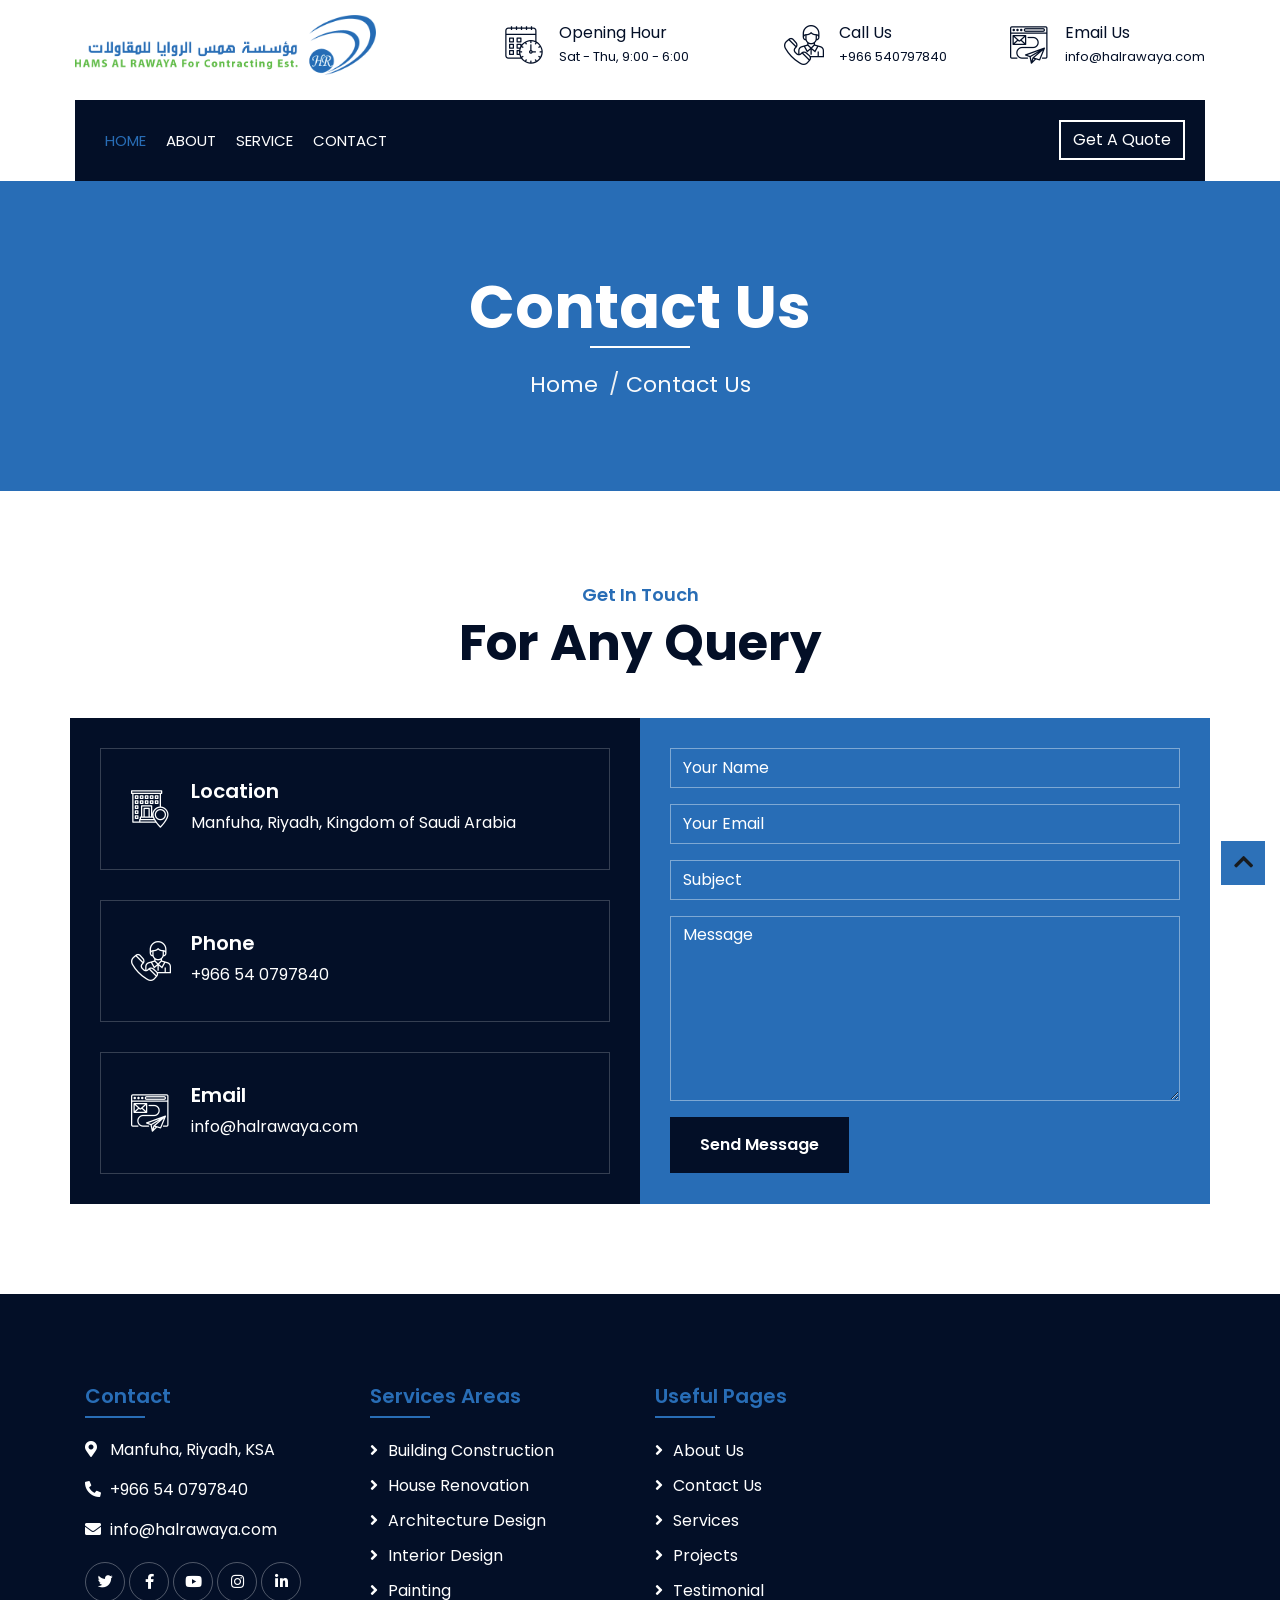
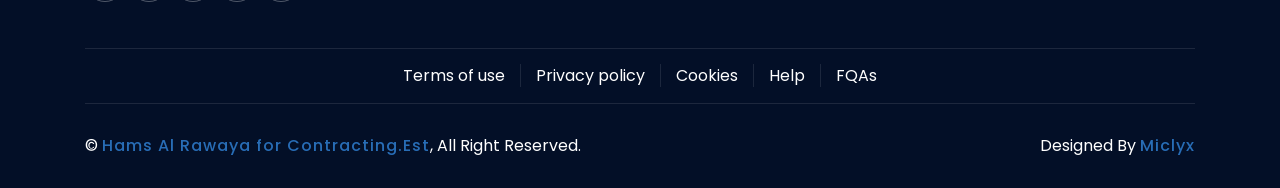
<file: contact.html>
<!DOCTYPE html>
<html lang="en">
    <head>
        <meta charset="utf-8">
        <title>Hams Al Rawaya for Contracting Est.</title>
        <meta content="width=device-width, initial-scale=1.0" name="viewport">
        <meta content="Construction Company Website Template" name="keywords">
        <meta content="Construction Company Website Template" name="description">

        <!-- Favicon -->
        <link href="img/favicon.ico" rel="icon">

        <!-- Google Font -->
        <link href="https://fonts.googleapis.com/css2?family=Poppins:wght@100;200;300;400;500;600;700;800;900&display=swap" rel="stylesheet">

        <!-- CSS Libraries -->
        <link href="https://stackpath.bootstrapcdn.com/bootstrap/4.4.1/css/bootstrap.min.css" rel="stylesheet">
        <link href="https://cdnjs.cloudflare.com/ajax/libs/font-awesome/5.10.0/css/all.min.css" rel="stylesheet">
        <link href="lib/flaticon/font/flaticon.css" rel="stylesheet"> 
        <link href="lib/animate/animate.min.css" rel="stylesheet">
        <link href="lib/owlcarousel/assets/owl.carousel.min.css" rel="stylesheet">
        <link href="lib/lightbox/css/lightbox.min.css" rel="stylesheet">
        <link href="lib/slick/slick.css" rel="stylesheet">
        <link href="lib/slick/slick-theme.css" rel="stylesheet">

        <!-- Template Stylesheet -->
        <link href="css/style.css" rel="stylesheet">
    </head>

    <body>
        <div class="wrapper">
                 <!-- Top Bar Start -->
            <div class="top-bar">
                <div class="container-fluid">
                    <div class="row align-items-center">
                        <div class="col-lg-4 col-md-12">
                            <div class="logo">
                                <a href="index.html">
                                    
                                    <img src="img/HAMS AL RAWAYA For Contracting Est..png" alt="Logo"> 
                                </a>
                            </div>
                        </div>
                        <div class="col-lg-8 col-md-7 d-none d-lg-block">
                            <div class="row">
                                <div class="col-4">
                                    <div class="top-bar-item">
                                        <div class="top-bar-icon">
                                            <i class="flaticon-calendar"></i>
                                        </div>
                                        <div class="top-bar-text">
                                            <h3>Opening Hour</h3>
                                            <p>Sat - Thu, 9:00 - 6:00</p>
                                        </div>
                                    </div>
                                </div>
                                <div class="col-4">
                                    <div class="top-bar-item">
                                        <div class="top-bar-icon">
                                            <i class="flaticon-call"></i>
                                        </div>
                                        <div class="top-bar-text">
                                            <h3>Call Us</h3>
                                            <p>+966 540797840</p>
                                        </div>
                                    </div>
                                </div>
                                <div class="col-4">
                                    <div class="top-bar-item">
                                        <div class="top-bar-icon">
                                            <i class="flaticon-send-mail"></i>
                                        </div>
                                        <div class="top-bar-text">
                                            <h3>Email Us</h3>
                                            <p>info@halrawaya.com</p>
                                        </div>
                                    </div>
                                </div>
                            </div>
                        </div>
                    </div>
                </div>
            </div>
            <!-- Top Bar End -->

            <!-- Nav Bar Start -->
            <div class="nav-bar">
                <div class="container-fluid">
                    <nav class="navbar navbar-expand-lg bg-dark navbar-dark">
                        <a href="#" class="navbar-brand">MENU</a>
                        <button type="button" class="navbar-toggler" data-toggle="collapse" data-target="#navbarCollapse">
                            <span class="navbar-toggler-icon"></span>
                        </button>

                        <div class="collapse navbar-collapse justify-content-between" id="navbarCollapse">
                            <div class="navbar-nav mr-auto">
                                <a href="index.html" class="nav-item nav-link active">Home</a>
                                <a href="about.html" class="nav-item nav-link">About</a>
                                <a href="service.html" class="nav-item nav-link">Service</a>
                                <a href="contact.html" class="nav-item nav-link">Contact</a>
                            </div>
                            <div class="ml-auto">
                                <a class="btn" href="wa.me/966540797840">Get A Quote</a>
                            </div>
                        </div>
                    </nav>
                </div>
            </div>
            <!-- Nav Bar End -->
            
            
            <!-- Page Header Start -->
            <div class="page-header">
                <div class="container">
                    <div class="row">
                        <div class="col-12">
                            <h2>Contact Us</h2>
                        </div>
                        <div class="col-12">
                            <a href="">Home</a>
                            <a href="">Contact Us</a>
                        </div>
                    </div>
                </div>
            </div>
            <!-- Page Header End -->


            <!-- Contact Start -->
            <div class="contact wow fadeInUp">
                <div class="container">
                    <div class="section-header text-center">
                        <p>Get In Touch</p>
                        <h2>For Any Query</h2>
                    </div>
                    <div class="row">
                        <div class="col-md-6">
                            <div class="contact-info">
                                <div class="contact-item">
                                    <i class="flaticon-address"></i>
                                    <div class="contact-text">
                                        <h2>Location</h2>
                                        <p>Manfuha, Riyadh, Kingdom of Saudi Arabia</p>
                                    </div>
                                </div>
                                <div class="contact-item">
                                    <i class="flaticon-call"></i>
                                    <div class="contact-text">
                                        <h2>Phone</h2>
                                        <p>+966 54 0797840</p>
                                    </div>
                                </div>
                                <div class="contact-item">
                                    <i class="flaticon-send-mail"></i>
                                    <div class="contact-text">
                                        <h2>Email</h2>
                                        <p>info@halrawaya.com</p>
                                    </div>
                                </div>
                            </div>
                        </div>
                        <div class="col-md-6">
                            <div class="contact-form">
                                <div id="success"></div>
                                <form name="sentMessage" id="contactForm" novalidate="novalidate">
                                    <div class="control-group">
                                        <input type="text" class="form-control" id="name" placeholder="Your Name" required="required" data-validation-required-message="Please enter your name" />
                                        <p class="help-block text-danger"></p>
                                    </div>
                                    <div class="control-group">
                                        <input type="email" class="form-control" id="email" placeholder="Your Email" required="required" data-validation-required-message="Please enter your email" />
                                        <p class="help-block text-danger"></p>
                                    </div>
                                    <div class="control-group">
                                        <input type="text" class="form-control" id="subject" placeholder="Subject" required="required" data-validation-required-message="Please enter a subject" />
                                        <p class="help-block text-danger"></p>
                                    </div>
                                    <div class="control-group">
                                        <textarea class="form-control" id="message" placeholder="Message" required="required" data-validation-required-message="Please enter your message"></textarea>
                                        <p class="help-block text-danger"></p>
                                    </div>
                                    <div>
                                        <button class="btn" type="submit" id="sendMessageButton">Send Message</button>
                                    </div>
                                </form>
                            </div>
                        </div>
                    </div>
                </div>
            </div>
            <!-- Contact End -->


            <!-- Footer Start -->
            <div class="footer wow fadeIn" data-wow-delay="0.3s">
                <div class="container">
                    <div class="row">
                        <div class="col-md-6 col-lg-3">
                            <div class="footer-contact">
                                <h2> Contact</h2>
                                <p><i class="fa fa-map-marker-alt"></i>Manfuha, Riyadh, KSA</p>
                                <p><i class="fa fa-phone-alt"></i>+966 54 0797840 </p>
                                <p><i class="fa fa-envelope"></i>info@halrawaya.com</p>
                                <div class="footer-social">
                                    <a href=""><i class="fab fa-twitter"></i></a>
                                    <a href=""><i class="fab fa-facebook-f"></i></a>
                                    <a href=""><i class="fab fa-youtube"></i></a>
                                    <a href=""><i class="fab fa-instagram"></i></a>
                                    <a href=""><i class="fab fa-linkedin-in"></i></a>
                                </div>
                            </div>
                        </div>
                        <div class="col-md-6 col-lg-3">
                            <div class="footer-link">
                                <h2>Services Areas</h2>
                                <a href="">Building Construction</a>
                                <a href="">House Renovation</a>
                                <a href="">Architecture Design</a>
                                <a href="">Interior Design</a>
                                <a href="">Painting</a>
                            </div>
                        </div>
                        <div class="col-md-6 col-lg-3">
                            <div class="footer-link">
                                <h2>Useful Pages</h2>
                                <a href="">About Us</a>
                                <a href="">Contact Us</a>
                                <a href="">Services</a>
                                <a href="">Projects</a>
                                <a href="">Testimonial</a>
                            </div>
                        </div>
                       
                    </div>
                </div>
                <div class="container footer-menu">
                    <div class="f-menu">
                        <a href="">Terms of use</a>
                        <a href="">Privacy policy</a>
                        <a href="">Cookies</a>
                        <a href="">Help</a>
                        <a href="">FQAs</a>
                    </div>
                </div>
                <div class="container copyright">
                    <div class="row">
                        <div class="col-md-6">
                            <p>&copy; <a href="#">Hams Al Rawaya for Contracting.Est</a>, All Right Reserved.</p>
                        </div>
                        <div class="col-md-6">
                            <p>Designed By <a href="">Miclyx</a></p>
                        </div>
                    </div>
                </div>
            </div>
            <!-- Footer End -->

            <a href="#" class="back-to-top"><i class="fa fa-chevron-up"></i></a>
        </div>

        <!-- JavaScript Libraries -->
        <script src="https://code.jquery.com/jquery-3.4.1.min.js"></script>
        <script src="https://stackpath.bootstrapcdn.com/bootstrap/4.4.1/js/bootstrap.bundle.min.js"></script>
        <script src="lib/easing/easing.min.js"></script>
        <script src="lib/wow/wow.min.js"></script>
        <script src="lib/owlcarousel/owl.carousel.min.js"></script>
        <script src="lib/isotope/isotope.pkgd.min.js"></script>
        <script src="lib/lightbox/js/lightbox.min.js"></script>
        <script src="lib/waypoints/waypoints.min.js"></script>
        <script src="lib/counterup/counterup.min.js"></script>
        <script src="lib/slick/slick.min.js"></script>
        
        <!-- Contact Javascript File -->
        <script src="mail/jqBootstrapValidation.min.js"></script>
        <script src="mail/contact.js"></script>

        <!-- Template Javascript -->
        <script src="js/main.js"></script>
    </body>
</html>
</file>
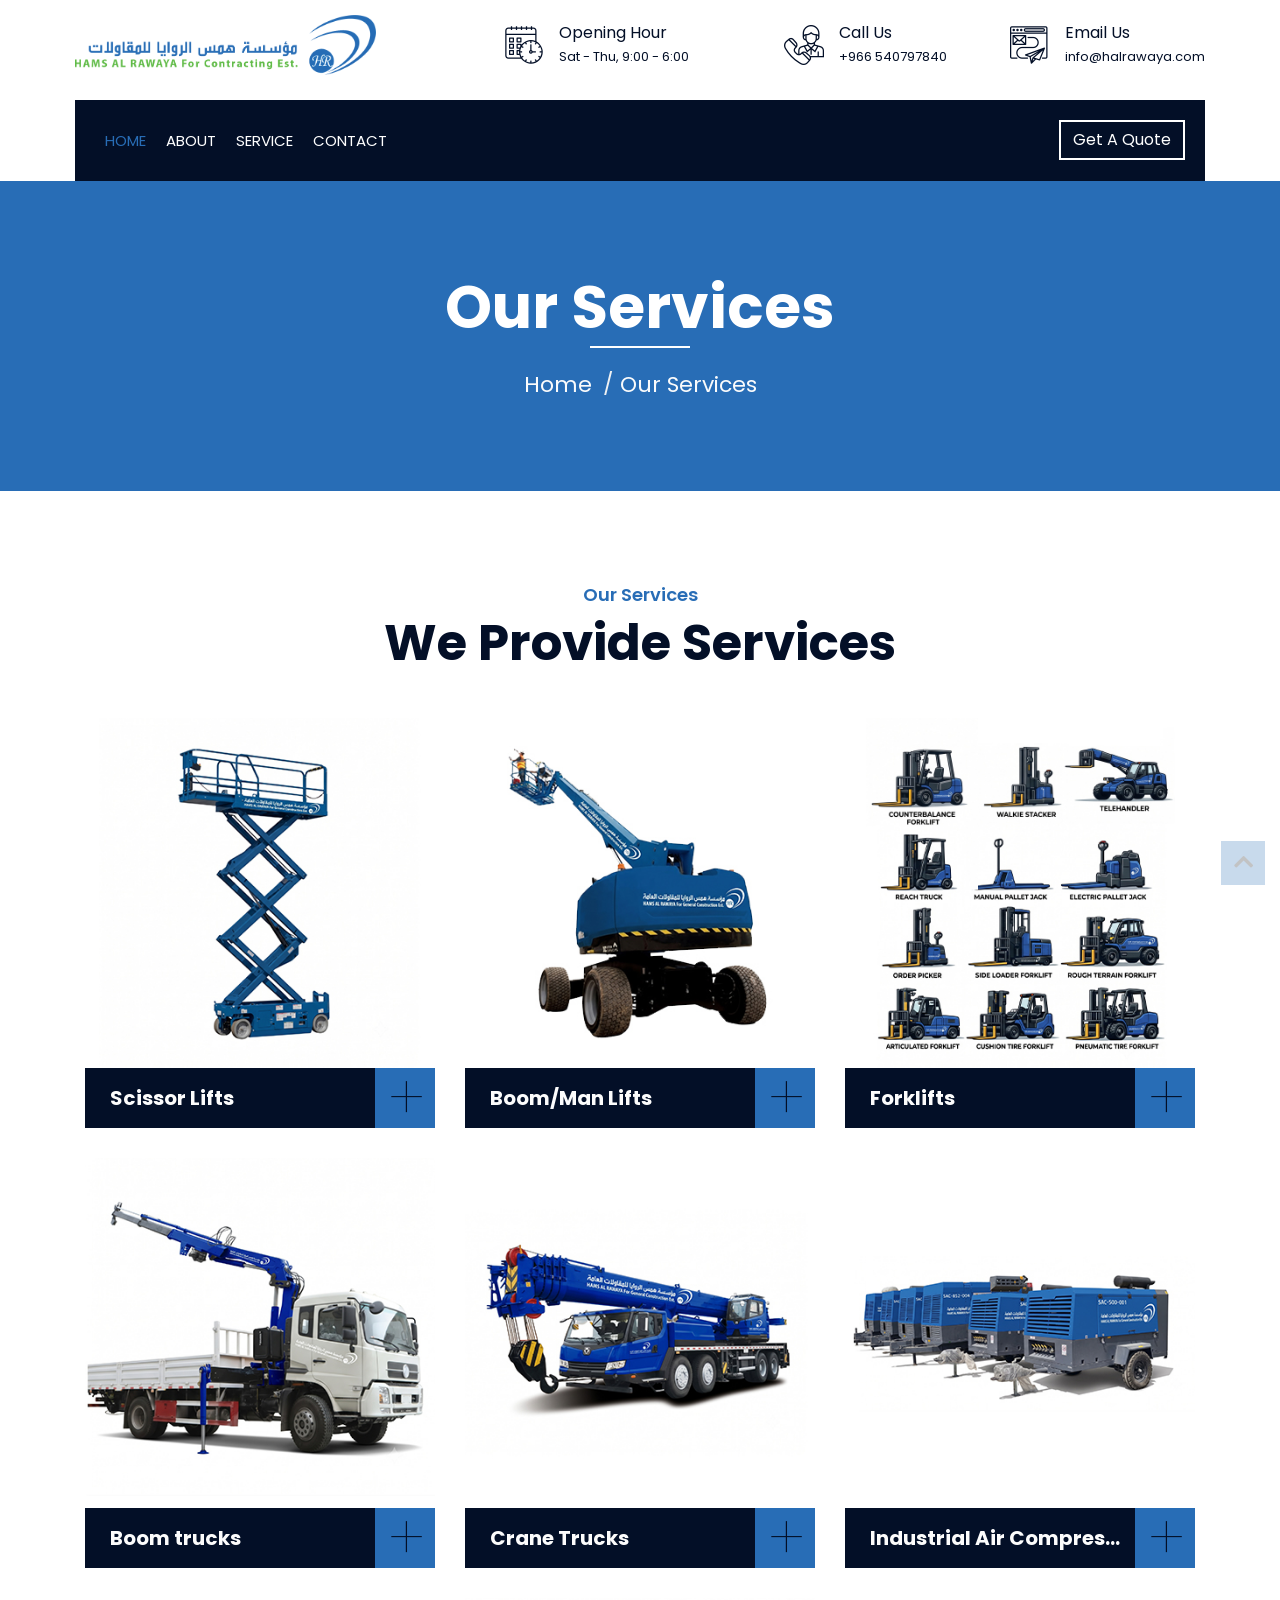
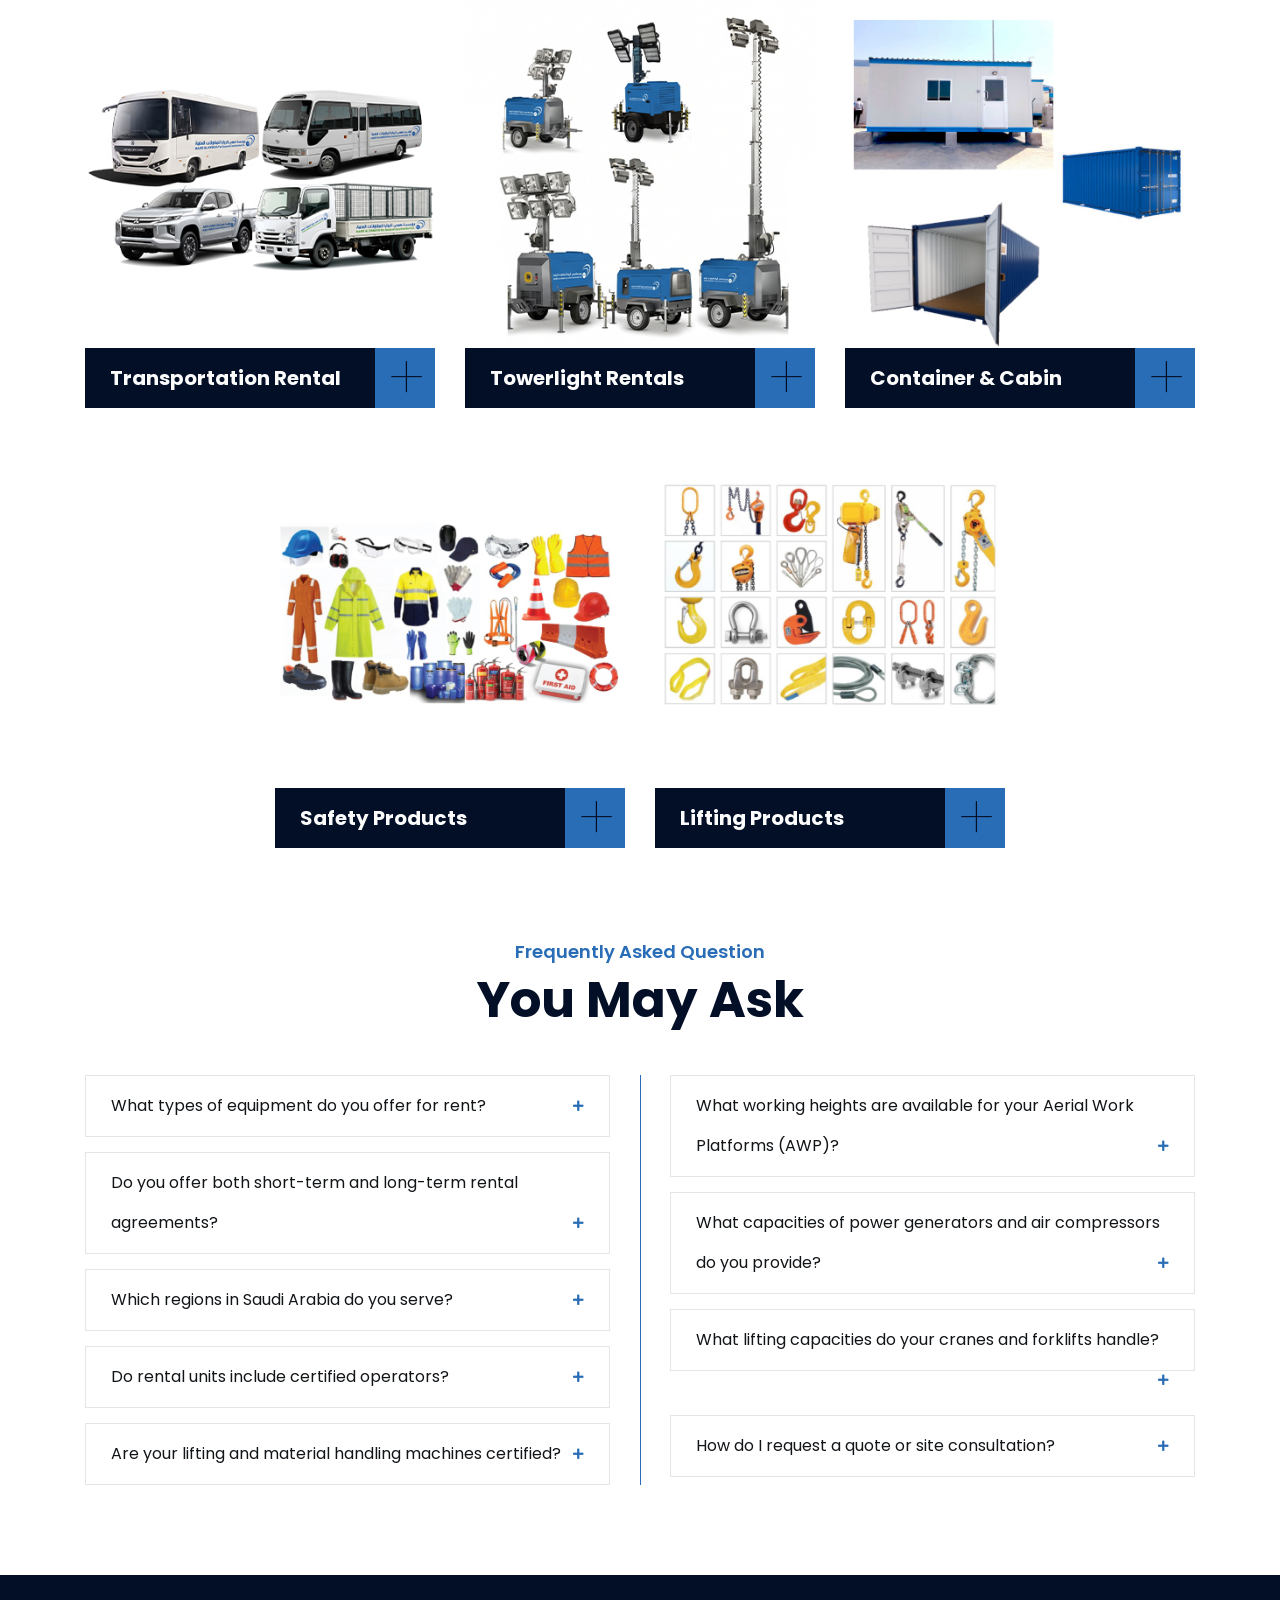
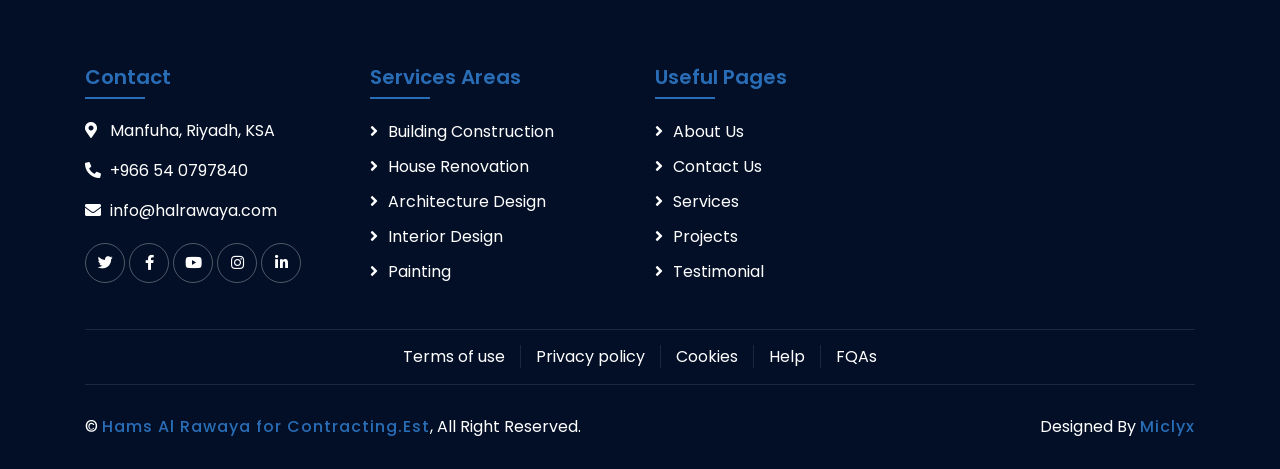
<file: service.html>
<!DOCTYPE html>
<html lang="en">
    <head>
        <meta charset="utf-8">
        <title>Hams Al Rawaya for Contracting Est.</title>
        <meta content="width=device-width, initial-scale=1.0" name="viewport">
        <meta content="Construction Company Website Template" name="keywords">
        <meta content="Construction Company Website Template" name="description">

        <!-- Favicon -->
        <link href="img/favicon.ico" rel="icon">

        <!-- Google Font -->
        <link href="https://fonts.googleapis.com/css2?family=Poppins:wght@100;200;300;400;500;600;700;800;900&display=swap" rel="stylesheet">

        <!-- CSS Libraries -->
        <link href="https://stackpath.bootstrapcdn.com/bootstrap/4.4.1/css/bootstrap.min.css" rel="stylesheet">
        <link href="https://cdnjs.cloudflare.com/ajax/libs/font-awesome/5.10.0/css/all.min.css" rel="stylesheet">
        <link href="lib/flaticon/font/flaticon.css" rel="stylesheet"> 
        <link href="lib/animate/animate.min.css" rel="stylesheet">
        <link href="lib/owlcarousel/assets/owl.carousel.min.css" rel="stylesheet">
        <link href="lib/lightbox/css/lightbox.min.css" rel="stylesheet">
        <link href="lib/slick/slick.css" rel="stylesheet">
        <link href="lib/slick/slick-theme.css" rel="stylesheet">

        <!-- Template Stylesheet -->
        <link href="css/style.css" rel="stylesheet">
    </head>

    <body>
        <div class="wrapper">
                 <!-- Top Bar Start -->
            <div class="top-bar">
                <div class="container-fluid">
                    <div class="row align-items-center">
                        <div class="col-lg-4 col-md-12">
                            <div class="logo">
                                <a href="index.html">
                                    
                                    <img src="img/HAMS AL RAWAYA For Contracting Est..png" alt="Logo"> 
                                </a>
                            </div>
                        </div>
                        <div class="col-lg-8 col-md-7 d-none d-lg-block">
                            <div class="row">
                                <div class="col-4">
                                    <div class="top-bar-item">
                                        <div class="top-bar-icon">
                                            <i class="flaticon-calendar"></i>
                                        </div>
                                        <div class="top-bar-text">
                                            <h3>Opening Hour</h3>
                                            <p>Sat - Thu, 9:00 - 6:00</p>
                                        </div>
                                    </div>
                                </div>
                                <div class="col-4">
                                    <div class="top-bar-item">
                                        <div class="top-bar-icon">
                                            <i class="flaticon-call"></i>
                                        </div>
                                        <div class="top-bar-text">
                                            <h3>Call Us</h3>
                                            <p>+966 540797840</p>
                                        </div>
                                    </div>
                                </div>
                                <div class="col-4">
                                    <div class="top-bar-item">
                                        <div class="top-bar-icon">
                                            <i class="flaticon-send-mail"></i>
                                        </div>
                                        <div class="top-bar-text">
                                            <h3>Email Us</h3>
                                            <p>info@halrawaya.com</p>
                                        </div>
                                    </div>
                                </div>
                            </div>
                        </div>
                    </div>
                </div>
            </div>
            <!-- Top Bar End -->

            <!-- Nav Bar Start -->
            <div class="nav-bar">
                <div class="container-fluid">
                    <nav class="navbar navbar-expand-lg bg-dark navbar-dark">
                        <a href="#" class="navbar-brand">MENU</a>
                        <button type="button" class="navbar-toggler" data-toggle="collapse" data-target="#navbarCollapse">
                            <span class="navbar-toggler-icon"></span>
                        </button>

                        <div class="collapse navbar-collapse justify-content-between" id="navbarCollapse">
                            <div class="navbar-nav mr-auto">
                                <a href="index.html" class="nav-item nav-link active">Home</a>
                                <a href="about.html" class="nav-item nav-link">About</a>
                                <a href="service.html" class="nav-item nav-link">Service</a>
                                <a href="contact.html" class="nav-item nav-link">Contact</a>
                            </div>
                            <div class="ml-auto">
                                <a class="btn" href="wa.me/966540797840">Get A Quote</a>
                            </div>
                        </div>
                    </nav>
                </div>
            </div>
            <!-- Nav Bar End -->
            
            
            <!-- Page Header Start -->
            <div class="page-header">
                <div class="container">
                    <div class="row">
                        <div class="col-12">
                            <h2>Our Services</h2>
                        </div>
                        <div class="col-12">
                            <a href="">Home</a>
                            <a href="">Our Services</a>
                        </div>
                    </div>
                </div>
            </div>
            <!-- Page Header End -->


                        <!-- Service Start -->
            <div class="service">
                <div class="container">
                    <div class="section-header text-center">
                        <p>Our Services</p>
                        <h2>We Provide Services</h2>
                    </div>
                    <div class="row">
                        <div class="col-lg-4 col-md-6 wow fadeInUp" data-wow-delay="0.1s">
                            <div class="service-item">
                                <div class="service-img">
                                    <img src="img/service-1.jpg" alt="Image">
                                    <div class="service-overlay">
                                        <p>
                                            Providing access up to 18m, our range of scissor lifts offer both indoors and outdoors solutions, with large deck working areas perfect as a replacement to scaffolding. Our range includes electric and diesel options.
                                        </p>
                                    </div>
                                </div>
                                <div class="service-text">
                                    <h3>Scissor Lifts</h3>
                                    <a class="btn" href="img/service-1.jpg" data-lightbox="service">+</a>
                                </div>
                            </div>
                        </div>
                        <div class="col-lg-4 col-md-6 wow fadeInUp" data-wow-delay="0.2s">
                            <div class="service-item">
                                <div class="service-img">
                                    <img src="img/service-2.jpg" alt="Image">
                                    <div class="service-overlay">
                                        <p>
                                            Our boom lifts offer access up to 56m, equipped with industry-leading outreach and capacity for incredible operational accessibility. Our products are engineered to suit a wide variety of working environments.
                                        </p>
                                    </div>
                                </div>
                                <div class="service-text">
                                    <h3>Boom/Man Lifts</h3>
                                    <a class="btn" href="img/service-2.jpg" data-lightbox="service">+</a>
                                </div>
                            </div>
                        </div>
                        <div class="col-lg-4 col-md-6 wow fadeInUp" data-wow-delay="0.3s">
                            <div class="service-item">
                                <div class="service-img">
                                    <img src="img/service-3.jpg" alt="Image">
                                    <div class="service-overlay">
                                        <p>
                                            We provide fleet of 40+ units, ranging from 3.5 tons, work across Saudi Arabia in industries spanning everything from Defense to Oil & Gas, automobile and retail warehouses. All our forklift rental units have Load Test Certificates and the necessary statutory and regulatory compliance. And all our forklift and AWP lifts are manned by experienced Safety Trained operators.
                                        </p>
                                    </div>
                                </div>
                                <div class="service-text">
                                    <h3>Forklifts</h3>
                                    <a class="btn" href="img/service-3.jpg" data-lightbox="service">+</a>
                                </div>
                            </div>
                        </div>
                        <div class="col-lg-4 col-md-6 wow fadeInUp" data-wow-delay="0.4s">
                            <div class="service-item">
                                <div class="service-img">
                                    <img src="img/service-4.jpg" alt="Image">
                                    <div class="service-overlay">
                                        <p>
                                            We provide fleet  ranging from 4.5 to 15 tons, work across Saudi Arabia. All our boom truck rental units have Load Test Certificates and the necessary statutory and regulatory compliance. And all our boom truck are manned by experienced Safety Trained operators.
                                        </p>
                                    </div>
                                </div>
                                <div class="service-text">
                                    <h3>Boom trucks</h3>
                                    <a class="btn" href="img/service-4.jpg" data-lightbox="service">+</a>
                                </div>
                            </div>
                        </div>
                        <div class="col-lg-4 col-md-6 wow fadeInUp" data-wow-delay="0.5s">
                            <div class="service-item">
                                <div class="service-img">
                                    <img src="img/service-5.jpg" alt="Image">
                                    <div class="service-overlay">
                                        <p>
                                            We provide fleet  ranging from 50 to 220 tons, work across Saudi Arabia. All our Cranes rental units have Load Test Certificates and the necessary statutory and regulatory compliance. And all our cranes are manned by experienced Safety Trained operators.
                                        </p>
                                    </div>
                                </div>
                                <div class="service-text">
                                    <h3>Crane Trucks</h3>
                                    <a class="btn" href="img/service-5.jpg" data-lightbox="service">+</a>
                                </div>
                            </div>
                        </div>
                        <div class="col-lg-4 col-md-6 wow fadeInUp" data-wow-delay="0.6s">
                            <div class="service-item">
                                <div class="service-img">
                                    <img src="img/service-6.jpg" alt="Image">
                                    <div class="service-overlay">
                                        <p>
                                            We provide complete solutions for compressed air on sites, ensuring that you have the necessary equipment to get the job done. Our wide range of air compressors, ranging from 185 cfm to 1025 cfm, allows us to cater to projects of any size. Whether you have a short-term or long-term project, we can support you with air compressors of any capacity. We are also providing the air compressors with and without aftercooler with the range of 100 PSI to 175 PSI & 7 Bar to 12 bar.
                                        </p>
                                    </div>
                                </div>
                                <div class="service-text">
                                    <h3>Industrial Air Compressor</h3>
                                    <a class="btn" href="img/service-6.jpg" data-lightbox="service">+</a>
                                </div>
                            </div>
                        </div>
                                                <div class="col-lg-4 col-md-6 wow fadeInUp" data-wow-delay="0.7s">
                            <div class="service-item">
                                <div class="service-img">
                                    <img src="img/service-7.jpg" alt="Image">
                                    <div class="service-overlay">
                                        
                                    </div>
                                </div>
                                <div class="service-text">
                                    <h3>Transportation Rental</h3>
                                    <a class="btn" href="img/service-7.jpg" data-lightbox="service">+</a>
                                </div>
                            </div>
                        </div>
                                                <div class="col-lg-4 col-md-6 wow fadeInUp" data-wow-delay="0.8s">
                            <div class="service-item">
                                <div class="service-img">
                                    <img src="img/service-8.jpg" alt="Image">
                                    <div class="service-overlay">
                                        
                                    </div>
                                </div>
                                <div class="service-text">
                                    <h3>Towerlight Rentals</h3>
                                    <a class="btn" href="img/service-8.jpg" data-lightbox="service">+</a>
                                </div>
                            </div>
                        </div>
                        <div class="col-lg-4 col-md-6 wow fadeInUp" data-wow-delay="0.9s">
                            <div class="service-item">
                                <div class="service-img">
                                    <img src="img/service-9.jpg" alt="Image">
                                    <div class="service-overlay">
                                        
                                    </div>
                                </div>
                                <div class="service-text">
                                    <h3>Container & Cabin</h3>
                                    <a class="btn" href="img/service-9.jpg" data-lightbox="service">+</a>
                                </div>
                            </div>
                            </div>
                        <div class="col-lg-4 col-md-6 offset-lg-2 offset-md-0 wow fadeInUp" data-wow-delay="0.9s">
    <div class="service-item">
        <div class="service-img">
            <img src="img/service-10.jpg" alt="Image">
            <div class="service-overlay"></div>
        </div>
        <div class="service-text">
            <h3>Safety Products</h3>
            <a class="btn" href="img/service-10.jpg" data-lightbox="service">+</a>
        </div>
    </div>
</div>

<!-- 11th Item -->
<div class="col-lg-4 col-md-6 wow fadeInUp" data-wow-delay="1.0s">
    <div class="service-item">
        <div class="service-img">
            <img src="img/service-11.jpg" alt="Image">
            <div class="service-overlay"></div>
        </div>
        <div class="service-text">
            <h3>Lifting Products</h3>
            <a class="btn" href="img/service-11.jpg" data-lightbox="service">+</a>
        </div>
    </div>
</div>
                        
                    </div>
                </div>
            </div>
            <!-- Service End -->
            
            
            <!-- FAQs Start -->
            <div class="faqs">
                <div class="container">
                    <div class="section-header text-center">
                        <p>Frequently Asked Question</p>
                        <h2>You May Ask</h2>
                    </div>
                    <div class="row">
                        <div class="col-md-6">
                            <div id="accordion-1">
                                <div class="card wow fadeInLeft" data-wow-delay="0.1s">
                                    <div class="card-header">
                                        <a class="card-link collapsed" data-toggle="collapse" href="#collapseOne">
                                            What types of equipment do you offer for rent?
                                        </a>
                                    </div>
                                    <div id="collapseOne" class="collapse" data-parent="#accordion-1">
                                        <div class="card-body">
                                            We provide a comprehensive range of construction, industrial, and access machinery across Saudi Arabia.<br> Our fleet includes:   <br><br>Aerial Work Platforms (AWP): Electric & diesel scissor lifts, articulated boom lifts, and telescopic stick booms.<br><br>Material Handling: Forklifts, telehandlers, boom trucks, and mobile cranes.<br><br>Power & Air Solutions: Silent/canopied diesel generators (30 kVA to 2,000 kVA), load banks, and industrial air compressors.<br><br>Site Support & Logistics: Lighting towers, portable cabins, storage containers, transport vehicles, lifting accessories, and safety products (PPE).
                                        </div>
                                    </div>
                                </div>
                                <div class="card wow fadeInLeft" data-wow-delay="0.2s">
                                    <div class="card-header">
                                        <a class="card-link collapsed" data-toggle="collapse" href="#collapseTwo">
                                            Do you offer both short-term and long-term rental agreements?
                                        </a>
                                    </div>
                                    <div id="collapseTwo" class="collapse" data-parent="#accordion-1">
                                        <div class="card-body">
                                            Yes. We provide flexible rental solutions tailored to your project timeline, whether you require machinery for short-duration tasks or long-term industrial and infrastructure projects.
                                        </div>
                                    </div>
                                </div>
                                <div class="card wow fadeInLeft" data-wow-delay="0.3s">
                                    <div class="card-header">
                                        <a class="card-link collapsed" data-toggle="collapse" href="#collapseThree">
                                            Which regions in Saudi Arabia do you serve?
                                        </a>
                                    </div>
                                    <div id="collapseThree" class="collapse" data-parent="#accordion-1">
                                        <div class="card-body">
                                            We serve clients across all regions of Riyadh, supporting sectors ranging from commercial construction and infrastructure to defense, manufacturing, and oil & gas. Our central office is located in Riyadh.
                                        </div>
                                    </div>
                                </div>
                                <div class="card wow fadeInLeft" data-wow-delay="0.4s">
                                    <div class="card-header">
                                        <a class="card-link collapsed" data-toggle="collapse" href="#collapseFour">
                                            Do rental units include certified operators?
                                        </a>
                                    </div>
                                    <div id="collapseFour" class="collapse" data-parent="#accordion-1">
                                        <div class="card-body">
                                            Yes. Our cranes, boom trucks, forklifts, and powered access equipment can be supplied with experienced, safety-trained operators to ensure safe and efficient operation on your job site.
                                        </div>
                                    </div>
                                </div>
                                <div class="card wow fadeInLeft" data-wow-delay="0.5s">
                                    <div class="card-header">
                                        <a class="card-link collapsed" data-toggle="collapse" href="#collapseFive">
                                            Are your lifting and material handling machines certified?
                                        </a>
                                    </div>
                                    <div id="collapseFive" class="collapse" data-parent="#accordion-1">
                                        <div class="card-body">
                                            All our cranes, boom trucks, and forklifts come complete with Load Test Certificates and meet all relevant Saudi statutory and safety compliance standards.
                                        </div>
                                    </div>
                                </div>
                            </div>
                        </div>
                        <div class="col-md-6">
                            <div id="accordion-2">
                                <div class="card wow fadeInRight" data-wow-delay="0.1s">
                                    <div class="card-header">
                                        <a class="card-link collapsed" data-toggle="collapse" href="#collapseSix">
                                            What working heights are available for your Aerial Work Platforms (AWP)?
                                        </a>
                                    </div>
                                    <div id="collapseSix" class="collapse" data-parent="#accordion-2">
                                        <div class="card-body">
                                            Scissor Lifts: Working heights ranging from 7.8 meters up to 22 meters, available in electric, bi-energy, and rough-terrain 4WD diesel models.<br><br> Boom Lifts: Articulated and telescopic booms offering working heights from 10.89 meters up to 48 meters+ (with outreach options reaching over 24 meters).
                                        </div>
                                    </div>
                                </div>
                                <div class="card wow fadeInRight" data-wow-delay="0.2s">
                                    <div class="card-header">
                                        <a class="card-link collapsed" data-toggle="collapse" href="#collapseSeven">
                                            What capacities of power generators and air compressors do you provide?
                                        </a>
                                    </div>
                                    <div id="collapseSeven" class="collapse" data-parent="#accordion-2">
                                        <div class="card-body">
                                            Generators: From 30 kVA up to 2,000 kVA, including silent, canopied, and containerized units, complete with ATS panels, distribution cables, and auxiliary fuel tanks. <br><br> Air Compressors: Capacities from 185 CFM to 1,025 CFM (pressure ratings from 100 to 175 PSI / 7 to 12 Bar), available with or without aftercoolers. 
                                        </div>
                                    </div>
                                </div>
                                <div class="card wow fadeInRight" data-wow-delay="0.3s">
                                    <div class="card-header">
                                        <a class="card-link collapsed" data-toggle="collapse" href="#collapseEight">
                                            What lifting capacities do your cranes and forklifts handle?
                                        </a>
                                    </div>
                                    <div id="collapseEight" class="collapse" data-parent="#accordion-2">
                                        <div class="card-body">
                                            Forklifts: 40+ units starting from 3.5 tons, including counterbalanced, rough terrain, side loader, and reach trucks.<br><br>Boom Trucks: Ranging from 4.5 to 15 tons.<br><br>Mobile Cranes: Heavy-duty cranes ranging from 50 to 220 tons. 
                                        </div>
                                    </div>
                                </div>
                                <div class="card wow fadeInRight" data-wow-delay="0.4s">
                                    <div class="card-header">
                                        <a class="card-link collapsed" data-toggle="collapse" href="#collapseNine">
                                            How do I request a quote or site consultation?
                                        </a>
                                    </div>
                                    <div id="collapseNine" class="collapse" data-parent="#accordion-2">
                                        <div class="card-body">
                                            You can reach our rental desk via:<br><br>Phone / WhatsApp: +966 54 0797840 / +966 55 3386339  <br><br> Email: info@halrawaya.com <br><br> Website: www.halrawaya.com
                                        </div>
                                    </div>
                                </div>
                                
                            </div>
                        </div>
                    </div>
                </div>
            </div>
            <!-- FAQs End -->


      <!-- Footer Start -->
            <div class="footer wow fadeIn" data-wow-delay="0.3s">
                <div class="container">
                    <div class="row">
                        <div class="col-md-6 col-lg-3">
                            <div class="footer-contact">
                                <h2> Contact</h2>
                                <p><i class="fa fa-map-marker-alt"></i>Manfuha, Riyadh, KSA</p>
                                <p><i class="fa fa-phone-alt"></i>+966 54 0797840 </p>
                                <p><i class="fa fa-envelope"></i>info@halrawaya.com</p>
                                <div class="footer-social">
                                    <a href=""><i class="fab fa-twitter"></i></a>
                                    <a href=""><i class="fab fa-facebook-f"></i></a>
                                    <a href=""><i class="fab fa-youtube"></i></a>
                                    <a href=""><i class="fab fa-instagram"></i></a>
                                    <a href=""><i class="fab fa-linkedin-in"></i></a>
                                </div>
                            </div>
                        </div>
                        <div class="col-md-6 col-lg-3">
                            <div class="footer-link">
                                <h2>Services Areas</h2>
                                <a href="">Building Construction</a>
                                <a href="">House Renovation</a>
                                <a href="">Architecture Design</a>
                                <a href="">Interior Design</a>
                                <a href="">Painting</a>
                            </div>
                        </div>
                        <div class="col-md-6 col-lg-3">
                            <div class="footer-link">
                                <h2>Useful Pages</h2>
                                <a href="">About Us</a>
                                <a href="">Contact Us</a>
                                <a href="">Services</a>
                                <a href="">Projects</a>
                                <a href="">Testimonial</a>
                            </div>
                        </div>
                        
                    </div>
                </div>
                <div class="container footer-menu">
                    <div class="f-menu">
                        <a href="">Terms of use</a>
                        <a href="">Privacy policy</a>
                        <a href="">Cookies</a>
                        <a href="">Help</a>
                        <a href="">FQAs</a>
                    </div>
                </div>
                <div class="container copyright">
                    <div class="row">
                        <div class="col-md-6">
                            <p>&copy; <a href="#">Hams Al Rawaya for Contracting.Est</a>, All Right Reserved.</p>
                        </div>
                        <div class="col-md-6">
                            <p>Designed By <a href="">Miclyx</a></p>
                        </div>
                    </div>
                </div>
            </div>
            <!-- Footer End -->

            <a href="#" class="back-to-top"><i class="fa fa-chevron-up"></i></a>
        </div>

        <!-- JavaScript Libraries -->
        <script src="https://code.jquery.com/jquery-3.4.1.min.js"></script>
        <script src="https://stackpath.bootstrapcdn.com/bootstrap/4.4.1/js/bootstrap.bundle.min.js"></script>
        <script src="lib/easing/easing.min.js"></script>
        <script src="lib/wow/wow.min.js"></script>
        <script src="lib/owlcarousel/owl.carousel.min.js"></script>
        <script src="lib/isotope/isotope.pkgd.min.js"></script>
        <script src="lib/lightbox/js/lightbox.min.js"></script>
        <script src="lib/waypoints/waypoints.min.js"></script>
        <script src="lib/counterup/counterup.min.js"></script>
        <script src="lib/slick/slick.min.js"></script>

        <!-- Template Javascript -->
        <script src="js/main.js"></script>
    </body>
</html>
</file>
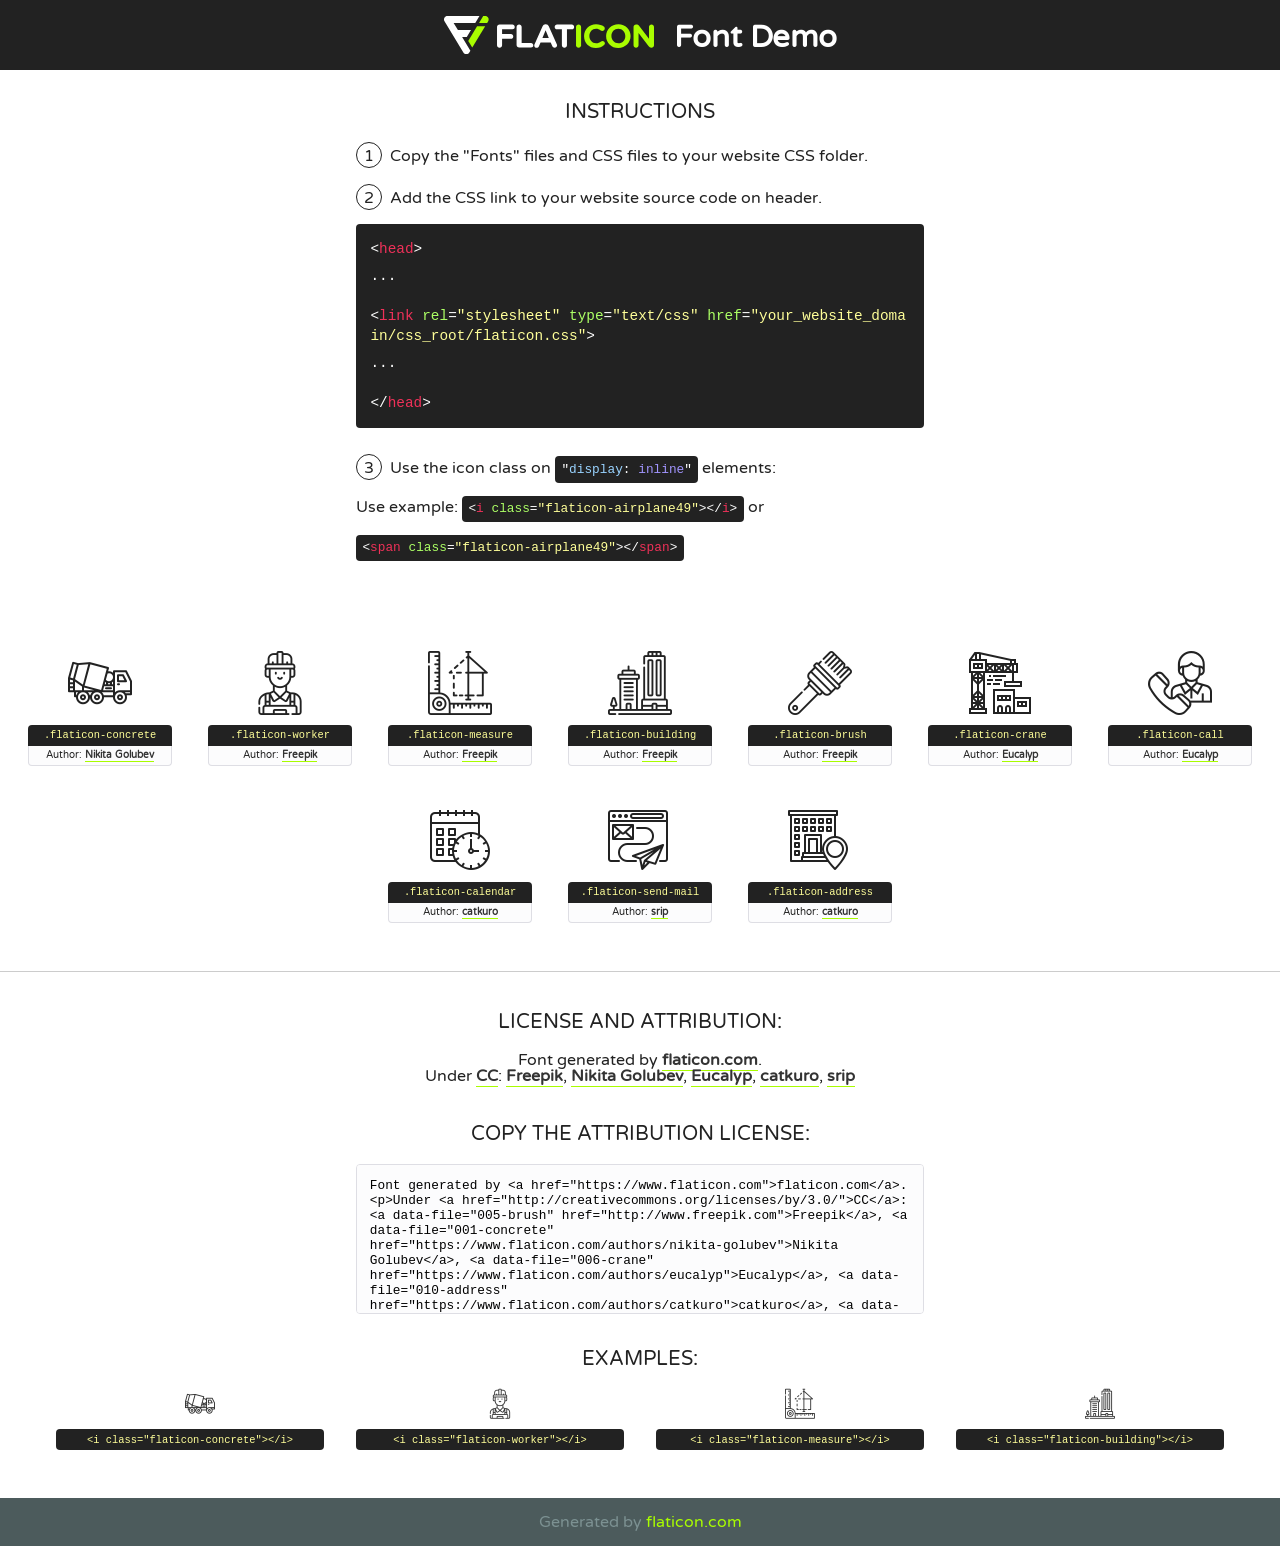
<file: lib/flaticon/font/flaticon.html>
<!DOCTYPE html>
<!--
  Flaticon icon font: Flaticon
  Creation date: 23/08/2020 07:24
-->
<html>
<!DOCTYPE html>
<html>

<head>
    <title>Flaticon WebFont</title>
    <link href="http://fonts.googleapis.com/css?family=Varela+Round" rel="stylesheet" type="text/css" />
    <link rel="stylesheet" type="text/css" href="flaticon.css">
    <meta charset="UTF-8">
    <style>
    html, body, div, span, applet, object, iframe,
    h1, h2, h3, h4, h5, h6, p, blockquote, pre,
    a, abbr, acronym, address, big, cite, code,
    del, dfn, em, img, ins, kbd, q, s, samp,
    small, strike, strong, sub, sup, tt, var,
    b, u, i, center,
    dl, dt, dd, ol, ul, li,
    fieldset, form, label, legend,
    table, caption, tbody, tfoot, thead, tr, th, td,
    article, aside, canvas, details, embed, 
    figure, figcaption, footer, header, hgroup, 
    menu, nav, output, ruby, section, summary,
    time, mark, audio, video {
        margin: 0;
        padding: 0;
        border: 0;
        font-size: 100%;
        font: inherit;
        vertical-align: baseline;
    }
    /* HTML5 display-role reset for older browsers */
    article, aside, details, figcaption, figure, 
    footer, header, hgroup, menu, nav, section {
        display: block;
    }
    body {
        line-height: 1;
    }
    ol, ul {
        list-style: none;
    }
    blockquote, q {
        quotes: none;
    }
    blockquote:before, blockquote:after,
    q:before, q:after {
        content: '';
        content: none;
    }
    table {
        border-collapse: collapse;
        border-spacing: 0;
    }
    body {
        font-family: 'Varela Round', Helvetica, Arial, sans-serif;
        font-size: 16px;
        color: #222;
    }
    a {
        color: #333;
        border-bottom: 1px solid #a9fd00;
        font-weight: bold;
        text-decoration: none;
    }
    * {
        -moz-box-sizing: border-box;
        -webkit-box-sizing: border-box;
        box-sizing: border-box;
        margin: 0;
        padding: 0;
    }
    [class^="flaticon-"]:before, [class*=" flaticon-"]:before, [class^="flaticon-"]:after, [class*=" flaticon-"]:after {
        font-family: Flaticon;
        font-size: 30px;
        font-style: normal;
        margin-left: 20px;
        color: #333;
    }
    .wrapper {
        max-width: 600px;
        margin: auto;
        padding: 0 1em;
    }
    .title {
        font-size: 1.25em;
        text-align: center;
        margin-bottom: 1em;
        text-transform: uppercase;
    }
    header {
        text-align: center;
        background-color: #222;
        color: #fff;
        padding: 1em;
    }
    header .logo {
        width: 210px;
        height: 38px;
        display: inline-block;
        vertical-align: middle;
        margin-right: 1em;
        border: none;
    }
    header strong {
        font-size: 1.95em;
        font-weight: bold;
        vertical-align: middle;
        margin-top: 5px;
        display: inline-block;
    }
    .demo {
        margin: 2em auto;
        line-height: 1.25em;
    }
    .demo ul li {
        margin-bottom: 1em;
    }
    .demo ul li .num {
        color: #222;
        border-radius: 20px;
        display: inline-block;
        width: 26px;
        padding: 3px;
        height: 26px;
        text-align: center;
        margin-right: 0.5em;
        border: 1px solid #222;
    }
    .demo ul li code {
        background-color: #222;
        border-radius: 4px;
        padding: 0.25em 0.5em;
        display: inline-block;
        color: #fff;
        font-family: Consolas,Monaco,Lucida Console,Liberation Mono,DejaVu Sans Mono,Bitstream Vera Sans Mono,Courier New, monospace;
        font-weight: lighter;
        margin-top: 1em;
        font-size: 0.8em;
        word-break: break-all;
    }
    .demo ul li code.big {
        padding: 1em;
        font-size: 0.9em;
    }
    .demo ul li code .red {
        color: #EF3159;
    }
    .demo ul li code .green {
        color: #ACFF65;
    }
    .demo ul li code .yellow {
        color: #FFFF99;
    }
    .demo ul li code .blue {
        color: #99D3FF;
    }
    .demo ul li code .purple {
        color: #A295FF;
    }
    .demo ul li code .dots {
        margin-top: 0.5em;
        display: block;
    }
    #glyphs {
        border-bottom: 1px solid #ccc;
        padding: 2em 0;
        text-align: center;
    }
    .glyph {
        display: inline-block;
        width: 9em;
        margin: 1em;
        text-align: center;
        vertical-align: top;
        background: #FFF;
    }
    .glyph .glyph-icon {
        padding: 10px;
        display: block;
        font-family:"Flaticon";
        font-size: 64px;
        line-height: 1;
    }
    .glyph .glyph-icon:before {
        font-size: 64px;
        color: #222;
        margin-left: 0;
    }
    .class-name {
        font-size: 0.65em;
        background-color: #222;
        color: #fff;
        border-radius: 4px 4px 0 0;
        padding: 0.5em;
        color: #FFFF99;
        font-family: Consolas,Monaco,Lucida Console,Liberation Mono,DejaVu Sans Mono,Bitstream Vera Sans Mono,Courier New, monospace;
    }
    .author-name {
        font-size: 0.6em;
        background-color: #fcfcfd;
        border: 1px solid #DEDEE4;
        border-top: 0;
        border-radius: 0 0 4px 4px;
        padding: 0.5em;
    }
    .class-name:last-child {
        font-size: 10px;
        color:#888;
    }
    .class-name:last-child a {
        font-size: 10px;
        color:#555;
    }
    .class-name:last-child a:hover {
        color:#a9fd00;
    }
    .glyph > input {
        display: block;
        width: 100px;
        margin: 5px auto;
        text-align: center;
        font-size: 12px;
        cursor: text;
    }
    .glyph > input.icon-input {
        font-family:"Flaticon";
        font-size: 16px;
        margin-bottom: 10px;
    }
    .attribution .title {
        margin-top: 2em;
    }
    .attribution textarea {
        background-color: #fcfcfd;
        padding: 1em;
        border: none;
        box-shadow: none;
        border: 1px solid #DEDEE4;
        border-radius: 4px;
        resize: none;
        width: 100%;
        height: 150px;
        font-size: 0.8em;
        font-family: Consolas,Monaco,Lucida Console,Liberation Mono,DejaVu Sans Mono,Bitstream Vera Sans Mono,Courier New, monospace;
        -webkit-appearance: none;
    }
    .iconsuse {
        margin: 2em auto;
        text-align: center;
        max-width: 1200px;
    }
    .iconsuse:after {
        content: '';
        display: table;
        clear: both;
    }
    .iconsuse .image {
        float: left;
        width: 25%;
        padding: 0 1em;
    }
    .iconsuse .image p {
        margin-bottom: 1em;
    }
    .iconsuse .image span {
        display: block;
        font-size: 0.65em;
        background-color: #222;
        color: #fff;
        border-radius: 4px;
        padding: 0.5em;
        color: #FFFF99;
        margin-top: 1em;
        font-family: Consolas,Monaco,Lucida Console,Liberation Mono,DejaVu Sans Mono,Bitstream Vera Sans Mono,Courier New, monospace;
    }
    #footer {
        text-align: center;
        background-color: #4C5B5C;
        color: #7c9192;
        padding: 1em;
    }
    #footer a {
        border: none;
        color: #a9fd00;
        font-weight: normal;
    }
    @media (max-width: 960px) {
        .iconsuse .image {
            width: 50%;
        }
    }
    @media (max-width: 560px) {
        .iconsuse .image {
            width: 100%;
        }
    }
    </style>
</head>

<body class="characters-off">

    <header>
        <a href="https://www.flaticon.com" target="_blank" class="logo">
            <svg version="1.1" xmlns="http://www.w3.org/2000/svg" xmlns:xlink="http://www.w3.org/1999/xlink" xmlns:a="http://ns.adobe.com/AdobeSVGViewerExtensions/3.0/" viewBox="0 0 560.875 102.036" enable-background="new 0 0 560.875 102.036" xml:space="preserve">
                <defs>
                </defs>
                <g>
                    <g class="letters">
                        <path fill="#ffffff" d="M141.596,29.675c0-3.777,2.985-6.767,6.764-6.767h34.438c3.426,0,6.15,2.728,6.15,6.15
                        c0,3.43-2.724,6.149-6.15,6.149h-27.674v13.091h23.719c3.429,0,6.151,2.724,6.151,6.15c0,3.43-2.723,6.149-6.151,6.149h-23.719
                        v17.574c0,3.773-2.986,6.761-6.764,6.761c-3.779,0-6.764-2.989-6.764-6.761V29.675z"></path>
                        <path fill="#ffffff" d="M193.844,29.149c0-3.781,2.985-6.767,6.764-6.767c3.776,0,6.763,2.985,6.763,6.767v42.957h25.039
                        c3.426,0,6.149,2.726,6.149,6.153c0,3.425-2.723,6.15-6.149,6.15h-31.802c-3.779,0-6.764-2.986-6.764-6.768V29.149z"></path>
                        <path fill="#ffffff" d="M241.891,75.71l21.438-48.407c1.492-3.341,4.215-5.357,7.906-5.357h0.792
                        c3.686,0,6.323,2.017,7.815,5.357l21.439,48.407c0.436,0.967,0.701,1.845,0.701,2.723c0,3.602-2.809,6.501-6.414,6.501
                        c-3.161,0-5.269-1.845-6.499-4.655l-4.132-9.661h-27.059l-4.301,10.102c-1.144,2.631-3.426,4.214-6.237,4.214
                        c-3.517,0-6.24-2.81-6.24-6.325C241.1,77.64,241.451,76.677,241.891,75.71z M279.932,58.666l-8.521-20.297l-8.526,20.297H279.932
                        z"></path>
                        <path fill="#ffffff" d="M314.864,35.387H301.86c-3.429,0-6.239-2.813-6.239-6.238c0-3.429,2.811-6.24,6.239-6.24h39.533
                        c3.426,0,6.237,2.811,6.237,6.24c0,3.425-2.811,6.238-6.237,6.238h-13.001v42.785c0,3.773-2.99,6.761-6.764,6.761
                        c-3.779,0-6.764-2.989-6.764-6.761V35.387z"></path>
                        <path fill="#A9FD00" d="M352.615,29.149c0-3.781,2.985-6.767,6.767-6.767c3.774,0,6.761,2.985,6.761,6.767v49.024
                        c0,3.773-2.987,6.761-6.761,6.761c-3.781,0-6.767-2.989-6.767-6.761V29.149z"></path>
                        <path fill="#A9FD00" d="M374.132,53.836v-0.179c0-17.481,13.178-31.801,32.065-31.801c9.22,0,15.459,2.458,20.557,6.238
                        c1.402,1.054,2.637,2.985,2.637,5.357c0,3.692-2.985,6.59-6.681,6.59c-1.845,0-3.071-0.702-4.044-1.319
                        c-3.776-2.813-7.729-4.393-12.562-4.393c-10.364,0-17.831,8.611-17.831,19.154v0.173c0,10.542,7.291,19.329,17.831,19.329
                        c5.715,0,9.492-1.756,13.359-4.834c1.049-0.874,2.458-1.491,4.039-1.491c3.429,0,6.325,2.813,6.325,6.236
                        c0,2.106-1.056,3.78-2.282,4.834c-5.539,4.834-12.036,7.733-21.878,7.733C387.572,85.464,374.132,71.493,374.132,53.836z"></path>
                        <path fill="#A9FD00" d="M433.009,53.836v-0.179c0-17.481,13.79-31.801,32.766-31.801c18.981,0,32.592,14.143,32.592,31.628v0.173
                        c0,17.483-13.785,31.807-32.769,31.807C446.625,85.464,433.009,71.32,433.009,53.836z M484.224,53.836v-0.179
                        c0-10.539-7.725-19.326-18.626-19.326c-10.893,0-18.449,8.611-18.449,19.154v0.173c0,10.542,7.73,19.329,18.626,19.329
                        C476.676,72.986,484.224,64.378,484.224,53.836z"></path>
                        <path fill="#A9FD00" d="M506.233,29.321c0-3.774,2.99-6.763,6.767-6.763h1.401c3.252,0,5.183,1.583,7.029,3.953l26.093,34.265
                        V29.059c0-3.692,2.99-6.677,6.681-6.677c3.683,0,6.671,2.985,6.671,6.677v48.934c0,3.78-2.987,6.765-6.764,6.765h-0.436
                        c-3.257,0-5.188-1.581-7.034-3.953l-27.056-35.492v32.944c0,3.687-2.985,6.676-6.678,6.676c-3.683,0-6.673-2.989-6.673-6.676
                        V29.321z"></path>
                    </g>
                    <g class="insignia">
                        <path fill="#ffffff" d="M48.372,56.137h12.517l11.156-18.537H37.186L25.688,18.539h57.825L94.668,0H9.271
                        C5.925,0,2.842,1.801,1.198,4.716c-1.644,2.907-1.593,6.482,0.134,9.343l50.38,83.501c1.678,2.781,4.689,4.476,7.938,4.476
                        c3.246,0,6.257-1.695,7.935-4.476l2.898-4.804L48.372,56.137z"></path>
                        <g class="i">
                            <path fill="#A9FD00" d="M93.575,18.539h0.031v0.004l21.652,0.004l2.705-4.488c1.727-2.861,1.778-6.436,0.133-9.343
                            C116.454,1.801,113.371,0,110.026,0h-5.294L93.575,18.539z"></path>
                            <polygon fill="#A9FD00" points="88.291,27.356 64.725,66.486 75.519,84.404 109.942,27.356"></polygon>
                        </g>
                    </g>
                </g>
            </svg>
        </a>
        <strong>Font Demo</strong>
    </header>


    <section class="demo wrapper">

        <p class="title">Instructions</p>

        <ul>
            <li>
                <span class="num">1</span>Copy the "Fonts" files and CSS files to your website CSS folder.
            </li>
            <li>
                <span class="num">2</span>Add the CSS link to your website source code on header.
                <code class="big">
                    &lt;<span class="red">head</span>&gt;
                    <br/><span class="dots">...</span>
                    <br/>&lt;<span class="red">link</span> <span class="green">rel</span>=<span class="yellow">"stylesheet"</span> <span class="green">type</span>=<span class="yellow">"text/css"</span> <span class="green">href</span>=<span class="yellow">"your_website_domain/css_root/flaticon.css"</span>&gt;
                    <br/><span class="dots">...</span>
                    <br/>&lt;/<span class="red">head</span>&gt;
                </code>
            </li>

            <li>
                <p>
                    <span class="num">3</span>Use the icon class on <code>"<span class="blue">display</span>:<span class="purple"> inline</span>"</code> elements:
                    <br />
                    Use example: <code>&lt;<span class="red">i</span> <span class="green">class</span>=<span class="yellow">&quot;flaticon-airplane49&quot;</span>&gt;&lt;/<span class="red">i</span>&gt;</code> or <code>&lt;<span class="red">span</span> <span class="green">class</span>=<span class="yellow">&quot;flaticon-airplane49&quot;</span>&gt;&lt;/<span class="red">span</span>&gt;</code>
            </li>
        </ul>

    </section>




   <section id="glyphs">          
    
      
        <div class="glyph"><div class="glyph-icon flaticon-concrete"></div>
            <div class="class-name">.flaticon-concrete</div>
            <div class="author-name">Author: <a data-file="001-concrete" href="https://www.flaticon.com/authors/nikita-golubev">Nikita Golubev</a> </div> 
        </div>        
        
        <div class="glyph"><div class="glyph-icon flaticon-worker"></div>
            <div class="class-name">.flaticon-worker</div>
            <div class="author-name">Author: <a data-file="002-worker" href="http://www.freepik.com">Freepik</a> </div> 
        </div>        
        
        <div class="glyph"><div class="glyph-icon flaticon-measure"></div>
            <div class="class-name">.flaticon-measure</div>
            <div class="author-name">Author: <a data-file="003-measure" href="http://www.freepik.com">Freepik</a> </div> 
        </div>        
        
        <div class="glyph"><div class="glyph-icon flaticon-building"></div>
            <div class="class-name">.flaticon-building</div>
            <div class="author-name">Author: <a data-file="004-building" href="http://www.freepik.com">Freepik</a> </div> 
        </div>        
        
        <div class="glyph"><div class="glyph-icon flaticon-brush"></div>
            <div class="class-name">.flaticon-brush</div>
            <div class="author-name">Author: <a data-file="005-brush" href="http://www.freepik.com">Freepik</a> </div> 
        </div>        
        
        <div class="glyph"><div class="glyph-icon flaticon-crane"></div>
            <div class="class-name">.flaticon-crane</div>
            <div class="author-name">Author: <a data-file="006-crane" href="https://www.flaticon.com/authors/eucalyp">Eucalyp</a> </div> 
        </div>        
        
        <div class="glyph"><div class="glyph-icon flaticon-call"></div>
            <div class="class-name">.flaticon-call</div>
            <div class="author-name">Author: <a data-file="007-call" href="https://www.flaticon.com/authors/eucalyp">Eucalyp</a> </div> 
        </div>        
        
        <div class="glyph"><div class="glyph-icon flaticon-calendar"></div>
            <div class="class-name">.flaticon-calendar</div>
            <div class="author-name">Author: <a data-file="008-calendar" href="https://www.flaticon.com/authors/catkuro">catkuro</a> </div> 
        </div>        
        
        <div class="glyph"><div class="glyph-icon flaticon-send-mail"></div>
            <div class="class-name">.flaticon-send-mail</div>
            <div class="author-name">Author: <a data-file="009-send-mail" href="https://www.flaticon.com/authors/srip">srip</a> </div> 
        </div>        
        
        <div class="glyph"><div class="glyph-icon flaticon-address"></div>
            <div class="class-name">.flaticon-address</div>
            <div class="author-name">Author: <a data-file="010-address" href="https://www.flaticon.com/authors/catkuro">catkuro</a> </div> 
        </div>        
        

    </section>



    <section class="attribution wrapper"   style="text-align:center;">

      <div class="title">License and attribution:</div><div class="attrDiv">Font generated by <a href="https://www.flaticon.com">flaticon.com</a>. <div><p>Under <a href="http://creativecommons.org/licenses/by/3.0/">CC</a>: <a data-file="005-brush" href="http://www.freepik.com">Freepik</a>, <a data-file="001-concrete" href="https://www.flaticon.com/authors/nikita-golubev">Nikita Golubev</a>, <a data-file="006-crane" href="https://www.flaticon.com/authors/eucalyp">Eucalyp</a>, <a data-file="010-address" href="https://www.flaticon.com/authors/catkuro">catkuro</a>, <a data-file="009-send-mail" href="https://www.flaticon.com/authors/srip">srip</a></p>  </div>
      </div>
      <div class="title">Copy the Attribution License:</div>

    <textarea onclick="this.focus();this.select();">Font generated by &lt;a href=&quot;https://www.flaticon.com&quot;&gt;flaticon.com&lt;/a&gt;. <p>Under <a href="http://creativecommons.org/licenses/by/3.0/">CC</a>: <a data-file="005-brush" href="http://www.freepik.com">Freepik</a>, <a data-file="001-concrete" href="https://www.flaticon.com/authors/nikita-golubev">Nikita Golubev</a>, <a data-file="006-crane" href="https://www.flaticon.com/authors/eucalyp">Eucalyp</a>, <a data-file="010-address" href="https://www.flaticon.com/authors/catkuro">catkuro</a>, <a data-file="009-send-mail" href="https://www.flaticon.com/authors/srip">srip</a></p>  
     </textarea>

    </section>

    <section class="iconsuse">

          <div class="title">Examples:</div>            
             
            <div class="image">
                <p>
                    <i class="glyph-icon flaticon-concrete"></i> 
                    <span>&lt;i class=&quot;flaticon-concrete&quot;&gt;&lt;/i&gt;</span>
                </p>
            </div>
            
            <div class="image">
                <p>
                    <i class="glyph-icon flaticon-worker"></i> 
                    <span>&lt;i class=&quot;flaticon-worker&quot;&gt;&lt;/i&gt;</span>
                </p>
            </div>
            
            <div class="image">
                <p>
                    <i class="glyph-icon flaticon-measure"></i> 
                    <span>&lt;i class=&quot;flaticon-measure&quot;&gt;&lt;/i&gt;</span>
                </p>
            </div>
            
            <div class="image">
                <p>
                    <i class="glyph-icon flaticon-building"></i> 
                    <span>&lt;i class=&quot;flaticon-building&quot;&gt;&lt;/i&gt;</span>
                </p>
            </div>
                       
        </div>
                            
    </section>

<div id="footer">
    <div>Generated by <a href="https://www.flaticon.com">flaticon.com</a>
    </div>
</div>



</body>
</html>
</file>
<file: lib/flaticon/font/flaticon.css>
/*
  	Flaticon icon font: Flaticon
  	Creation date: 23/08/2020 07:24
  	*/

@font-face {
  font-family: "Flaticon";
  src: url("./Flaticon.eot");
  src: url("./Flaticon.eot?#iefix") format("embedded-opentype"),
       url("./Flaticon.woff2") format("woff2"),
       url("./Flaticon.woff") format("woff"),
       url("./Flaticon.ttf") format("truetype"),
       url("./Flaticon.svg#Flaticon") format("svg");
  font-weight: normal;
  font-style: normal;
}

@media screen and (-webkit-min-device-pixel-ratio:0) {
  @font-face {
    font-family: "Flaticon";
    src: url("./Flaticon.svg#Flaticon") format("svg");
  }
}

[class^="flaticon-"]:before, [class*=" flaticon-"]:before,
[class^="flaticon-"]:after, [class*=" flaticon-"]:after {   
  font-family: Flaticon;
        font-size: 20px;
font-style: normal;
margin-left: 20px;
}

.flaticon-concrete:before { content: "\f100"; }
.flaticon-worker:before { content: "\f101"; }
.flaticon-measure:before { content: "\f102"; }
.flaticon-building:before { content: "\f103"; }
.flaticon-brush:before { content: "\f104"; }
.flaticon-crane:before { content: "\f105"; }
.flaticon-call:before { content: "\f106"; }
.flaticon-calendar:before { content: "\f107"; }
.flaticon-send-mail:before { content: "\f108"; }
.flaticon-address:before { content: "\f109"; }
</file>
<file: css/style.css>
/*******************************/
/********* General CSS *********/
/*******************************/
body {
    color: #666666;
    background: #286db6;
    font-family: 'Poppins', sans-serif;
    font-weight: 400;
}

h1,
h2, 
h3, 
h4,
h5, 
h6 {
    color: #030f27;
}

a {
    color: #666666;
    transition: .3s;
}

a:hover,
a:active,
a:focus {
    color: #286db6;
    outline: none;
    text-decoration: none;
}

.btn:focus {
    box-shadow: none;
}

.wrapper {
    position: relative;
    width: 100%;
    max-width: 1366px;
    margin: 0 auto;
    background: #ffffff;
}

.back-to-top {
    position: fixed;
    display: none;
    background: #286db6;
    color: #121518;
    width: 44px;
    height: 44px;
    text-align: center;
    line-height: 1;
    font-size: 22px;
    right: 15px;
    bottom: 15px;
    transition: background 0.5s;
    z-index: 9;
}

.back-to-top:hover {
    color: #286db6;
    background: #121518;
}

.back-to-top i {
    padding-top: 10px;
}

.btn {
    transition: .3s;
}


/**********************************/
/********** Top Bar CSS ***********/
/**********************************/
.top-bar {
    position: relative;
    height: 100px;
    background: 286db6;
}

.top-bar .logo {
    padding: 15px 0;
    text-align: left;
    overflow: hidden;
}

.top-bar .logo h1 {
    margin: 0;
    color: #286db6;
    font-size: 60px;
    line-height: 60px;
    font-weight: 700;
}

.top-bar .logo img {
    max-width: 100%;
    max-height: 60px;
}

.top-bar .top-bar-item {
    display: flex;
    align-items: center;
    justify-content: flex-end;
}

.top-bar .top-bar-icon {
    width: 40px;
    display: flex;
    align-items: center;
    justify-content: center;
}

.top-bar .top-bar-icon [class^="flaticon-"]::before {
    margin: 0;
    color: #030f27;
    font-size: 40px;
}

.top-bar .top-bar-text {
    padding-left: 15px;
}

.top-bar .top-bar-text h3 {
    margin: 0 0 5px 0;
    color: #030f27;
    font-size: 16px;
    font-weight: 400;
}

.top-bar .top-bar-text p {
    margin: 0;
    color: #030f27;
    font-size: 13px;
    font-weight: 400;
}

@media (min-width: 992px) {
    .top-bar {
        padding: 0 60px;
    }
}

@media (max-width: 991.98px) {
    .top-bar .logo {
        text-align: center;
    }
}


/**********************************/
/*********** Nav Bar CSS **********/
/**********************************/
.nav-bar {
    position: relative;
    background: #ffffff;
    transition: .3s;
}

.nav-bar .container-fluid {
    padding: 0;
}

.nav-bar.nav-sticky {
    position: fixed;
    top: 0;
    width: 100%;
    max-width: 1366px;
    box-shadow: 0 2px 5px rgba(0, 0, 0, .3);
    z-index: 999;
}

.nav-bar .navbar {
    height: 100%;
    background: #030f27 !important;
}

.navbar-dark .navbar-nav .nav-link,
.navbar-dark .navbar-nav .nav-link:focus,
.navbar-dark .navbar-nav .nav-link:hover,
.navbar-dark .navbar-nav .nav-link.active {
    padding: 10px 10px 8px 10px;
    color: #ffffff;
}

.navbar-dark .navbar-nav .nav-link:hover,
.navbar-dark .navbar-nav .nav-link.active {
    color: #286db6;
    transition: none;
}

.nav-bar .dropdown-menu {
    margin-top: 0;
    border: 0;
    border-radius: 0;
    background: #f8f9fa;
}

.nav-bar .btn {
    color: #ffffff;
    border: 2px solid #ffffff;
    border-radius: 0;
}

.nav-bar .btn:hover {
    color: #ffffff;
    background: #286db6;
    border-color: #286db6;
}

@media (min-width: 992px) {
    .nav-bar {
        padding: 0 75px;
    }
    
    .nav-bar.nav-sticky {
        padding: 0;
    }
    
    .nav-bar .navbar {
        padding: 20px;
    }
    
    .nav-bar .navbar-brand {
        display: none;
    }
    
    .nav-bar a.nav-link {
        padding: 8px 15px;
        font-size: 15px;
        text-transform: uppercase;
    }
}

@media (max-width: 991.98px) {
    .nav-bar .navbar {
        padding: 15px;
    }
    
    .nav-bar a.nav-link {
        padding: 5px;
    }
    
    .nav-bar .dropdown-menu {
        box-shadow: none;
    }
    
    .nav-bar .btn {
        display: none;
    }
}


/*******************************/
/******** Carousel CSS *********/
/*******************************/
.carousel {
    position: relative;
    width: 100%;
    height: calc(100vh - 170px);
    min-height: 400px;
    margin: 0 auto;
    text-align: center;
    overflow: hidden;
}

.carousel .carousel-inner,
.carousel .carousel-item {
    position: relative;
    width: 100%;
    height: 100%;
}

.carousel .carousel-item img {
    width: 100%;
    height: 100%;
    object-fit: cover;
}

.carousel .carousel-item::after {
    position: absolute;
    content: "";
    width: 100%;
    height: 100%;
    top: 0;
    left: 0;
    background: rgba(0, 0, 0, .3);
    z-index: 1;
}

.carousel .carousel-caption {
    position: absolute;
    top: 0;
    bottom: 0;
    display: flex;
    align-items: center;
    justify-content: center;
    flex-direction: column;
    height: calc(100vh - 170px);
    min-height: 400px;
}

.carousel .carousel-caption p {
    color: #ffffff;
    font-size: 30px;
    margin-bottom: 15px;
    letter-spacing: 1px;
}

.carousel .carousel-caption h1 {
    color: #ffffff;
    font-size: 60px;
    font-weight: 700;
    margin-bottom: 35px;
}

.carousel .carousel-caption .btn {
    padding: 15px 35px;
    font-size: 18px;
    font-weight: 500;
    letter-spacing: 1px;
    text-transform: uppercase;
    color: #ffffff;
    background: transparent;
    border: 2px solid #ffffff;
    border-radius: 0;
    transition: .3s;
}

.carousel .carousel-caption .btn:hover {
    color: #ffffff;
    background: #286db6;
    border-color: #286db6;
}

@media (max-width: 767.98px) {
    .carousel .carousel-caption h1 {
        font-size: 40px;
        font-weight: 700;
    }
    
    .carousel .carousel-caption p {
        font-size: 20px;
    }
    
    .carousel .carousel-caption .btn {
        padding: 12px 30px;
        font-size: 18px;
        font-weight: 500;
        letter-spacing: 0;
    }
}

@media (max-width: 575.98px) {
    .carousel .carousel-caption h1 {
        font-size: 30px;
        font-weight: 500;
    }
    
    .carousel .carousel-caption p {
        font-size: 16px;
    }
    
    .carousel .carousel-caption .btn {
        padding: 10px 25px;
        font-size: 16px;
        font-weight: 400;
        letter-spacing: 0;
    }
}

.carousel .animated {
    -webkit-animation-duration: 1.5s;
    animation-duration: 1.5s;
}


/*******************************/
/******* Page Header CSS *******/
/*******************************/
.page-header {
    position: relative;
    margin-bottom: 45px;
    padding: 90px 0;
    text-align: center;
    background: #286db6;
}

.page-header h2 {
    position: relative;
    color: #ffffff;
    font-size: 60px;
    font-weight: 700;
    margin-bottom: 20px;
    padding-bottom: 5px;
}

.page-header h2::after {
    position: absolute;
    content: "";
    width: 100px;
    height: 2px;
    left: calc(50% - 50px);
    bottom: 0;
    background: #ffffff;
}

.page-header a {
    position: relative;
    padding: 0 12px;
    font-size: 22px;
    color: #fafbfc;
}

.page-header a:hover {
    color: #000000;
}

.page-header a::after {
    position: absolute;
    content: "/";
    width: 8px;
    height: 8px;
    top: -2px;
    right: -7px;
    text-align: center;
    color: #eff1f3;
}

.page-header a:last-child::after {
    display: none;
}

@media (max-width: 991.98px) {
    .page-header {
        padding: 60px 0;
    }
    
    .page-header h2 {
        font-size: 45px;
    }
    
    .page-header a {
        font-size: 20px;
    }
}

@media (max-width: 767.98px) {
    .page-header {
        padding: 45px 0;
    }
    
    .page-header h2 {
        font-size: 35px;
    }
    
    .page-header a {
        font-size: 18px;
    }
}


/*******************************/
/******* Section Header ********/
/*******************************/
.section-header {
    position: relative;
    width: 100%;
    margin-bottom: 45px;
}

.section-header p {
    color: #286db6;
    font-size: 18px;
    font-weight: 600;
    margin-bottom: 5px;
}

.section-header h2 {
    margin: 0;
    position: relative;
    font-size: 50px;
    font-weight: 700;
}

@media (max-width: 767.98px) {
    .section-header h2 {
        font-size: 30px;
    }
}


/*******************************/
/********* Feature CSS *********/
/*******************************/
.feature {
    position: relative;
    margin-bottom: 45px;
}

.feature .col-md-12 {
    background: #030f27;
}
    
.feature .col-md-12:nth-child(2n) {
    color: #030f27;
    background: #286db6;
}

.feature .feature-item {
    min-height: 250px;
    padding: 30px;
    display: flex;
    align-items: center;
    justify-content: flex-start;
}

.feature .feature-icon {
    position: relative;
    width: 60px;
    display: flex;
    align-items: center;
    justify-content: center;
}

.feature .feature-icon::before {
    position: absolute;
    content: "";
    width: 80px;
    height: 80px;
    top: -20px;
    left: -10px;
    border: 2px dotted #ffffff;
    border-radius: 60px;
    z-index: 1;
}

.feature .feature-icon::after {
    position: absolute;
    content: "";
    width: 79px;
    height: 79px;
    top: -18px;
    left: -9px;
    background: #030f27;
    border-radius: 60px;
    z-index: 2;
}

.feature .col-md-12:nth-child(2n) .feature-icon::after {
    background: #286db6;
}

.feature .feature-icon [class^="flaticon-"]::before {
    position: relative;
    margin: 0;
    color: #286db6;
    font-size: 60px;
    line-height: 60px;
    z-index: 3;
}

.feature .feature-text {
    padding-left: 30px;
}

.feature .feature-text h3 {
    margin: 0 0 10px 0;
    color: #ffffff;
    font-size: 25px;
    font-weight: 600;
}

.feature .feature-text p {
    margin: 0;
    color: #fcfbf9;
    font-size: 14px;
    font-weight: 300;
}

.feature .col-md-12:nth-child(2n) [class^="flaticon-"]::before,
.feature .col-md-12:nth-child(2n) h3,
.feature .col-md-12:nth-child(2n) p {
    color: #ffffff;
}


/*******************************/
/********** About CSS **********/
/*******************************/
.about {
    position: relative;
    width: 100%;
    padding: 45px 0;
}

.about .section-header {
    margin-bottom: 30px;
}

.about .about-img {
    position: relative;
    height: 100%;
}

.about .about-img img {
    width: 100%;
    height: 100%;
    object-fit: cover;
}

.about .about-text p {
    font-size: 16px;
}

.about .about-text a.btn {
    position: relative;
    margin-top: 15px;
    padding: 15px 35px;
    font-size: 16px;
    font-weight: 500;
    letter-spacing: 1px;
    color: #ffffff;
    border-radius: 0;
    background: #286db6;
    transition: .3s;
}

.about .about-text a.btn:hover {
    color: #ffffff;
    background: #030f27;
}

@media (max-width: 767.98px) {
    .about .about-img {
        margin-bottom: 30px;
        height: auto;
    }
}


/*******************************/
/********** Fact CSS ***********/
/*******************************/
.fact {
    position: relative;
    width: 100%;
    padding: 45px 0;
}

.fact .col-6 {
    display: flex;
    align-items: flex-start;
}

.fact .fact-icon {
    position: relative;
    margin: 7px 15px 0 15px;
    width: 60px;
    display: flex;
    align-items: center;
    justify-content: center;
}

.fact .fact-icon [class^="flaticon-"]::before {
    margin: 0;
    font-size: 60px;
    line-height: 60px;
    background-image: linear-gradient(#fbfbfc, #fdfeff);
    -webkit-background-clip: text;
    -webkit-text-fill-color: transparent;
}

.fact .fact-right .fact-icon [class^="flaticon-"]::before {
    background-image: linear-gradient(#000000, #030f27);
}

.fact .fact-left,
.fact .fact-right {
    padding-top: 60px;
    padding-bottom: 60px;
}

.fact .fact-text h2 {
    font-size: 35px;
    font-weight: 700;
}

.fact .fact-text p {
    margin: 0;
    font-size: 16px;
    font-weight: 600;
    text-transform: uppercase;
}

.fact .fact-left {
    color: #ffffff;
    background: #030f27;
}

.fact .fact-right {
    color: #030f27;
    background: #94c1f0;
}

.fact .fact-left h2 {
    color: #ffffff;
}


/*******************************/
/********* Service CSS *********/
/*******************************/
.service {
    position: relative;
    width: 100%;
    padding: 45px 0 15px 0;
}

.service .service-item {
    position: relative;
    width: 100%;
    text-align: center;
    margin-bottom: 30px;
}

.service .service-img {
    position: relative;
    overflow: hidden;
}

.service .service-img img {
    width: 100%;
}

.service .service-overlay {
    position: absolute;
    width: 100%;
    height: 100%;
    top: 0;
    left: 0;
    padding: 30px;
    display: flex;
    align-items: center;
    justify-content: center;
    background: rgba(3, 15, 39, .7);
    transition: .5s;
    opacity: 0;
}

.service .service-item:hover .service-overlay {
    opacity: 1;
}

.service .service-overlay p {
    margin: 0;
    color: #ffffff;
}

.service .service-text {
    display: flex;
    align-items: center;
    height: 60px;
    background: #030f27;
    overflow: hidden;
    white-space: nowrap;
    text-overflow: ellipsis;
}

.service .service-text h3 {
    margin: 0;
    padding: 0 15px 0 25px;
    width: calc(100% - 60px);
    font-size: 20px;
    font-weight: 700;
    color: #fcfcfc;
    text-align: left;
    overflow: hidden;
    white-space: nowrap;
    text-overflow: ellipsis;
}

.service .service-item a.btn {
    width: 60px;
    height: 60px;
    padding: 3px 0 0 3px;
    display: flex;
    align-items: center;
    justify-content: center;
    font-size: 60px;
    line-height: 60px;
    font-weight: 100;
    color: #030f27;
    background: #286db6;
    border-radius: 0;
    transition: .3s;
}

.service .service-item:hover a.btn {
    color: #ffffff;
}


/*******************************/
/********** Video CSS **********/
/*******************************/
.video {
    position: relative;
    margin: 45px 0;
    height: 100%;
    min-height: 500px;
    background: linear-gradient(rgba(3, 15, 39, .9), rgba(3, 15, 39, .9)), url(../img/carousel-1.jpg);
    background-attachment: fixed;
    background-position: center;
    background-repeat: no-repeat;
    background-size: cover;
}

.video .btn-play {
    position: absolute;
    z-index: 1;
    top: 50%;
    left: 50%;
    transform: translateX(-50%) translateY(-50%);
    box-sizing: content-box;
    display: block;
    width: 32px;
    height: 44px;
    border-radius: 50%;
    border: none;
    outline: none;
    padding: 18px 20px 18px 28px;
}

.video .btn-play:before {
    content: "";
    position: absolute;
    z-index: 0;
    left: 50%;
    top: 50%;
    transform: translateX(-50%) translateY(-50%);
    display: block;
    width: 100px;
    height: 100px;
    background: #286db6;
    border-radius: 50%;
    animation: pulse-border 1500ms ease-out infinite;
}

.video .btn-play:after {
    content: "";
    position: absolute;
    z-index: 1;
    left: 50%;
    top: 50%;
    transform: translateX(-50%) translateY(-50%);
    display: block;
    width: 100px;
    height: 100px;
    background: #286db6;
    border-radius: 50%;
    transition: all 200ms;
}

.video .btn-play:hover:after {
    background-color: darken(#f8e4ba, 10%);
}

.video .btn-play img {
    position: relative;
    z-index: 3;
    max-width: 100%;
    width: auto;
    height: auto;
}

.video .btn-play span {
    display: block;
    position: relative;
    z-index: 3;
    width: 0;
    height: 0;
    border-left: 32px solid #ffffff;
    border-top: 22px solid transparent;
    border-bottom: 22px solid transparent;
}

@keyframes pulse-border {
  0% {
    transform: translateX(-50%) translateY(-50%) translateZ(0) scale(1);
    opacity: 1;
  }
  100% {
    transform: translateX(-50%) translateY(-50%) translateZ(0) scale(1.5);
    opacity: 0;
  }
}

#videoModal .modal-dialog {
    position: relative;
    max-width: 800px;
    margin: 60px auto 0 auto;
}

#videoModal .modal-body {
    position: relative;
    padding: 0px;
}

#videoModal .close {
    position: absolute;
    width: 30px;
    height: 30px;
    right: 0px;
    top: -30px;
    z-index: 999;
    font-size: 30px;
    font-weight: normal;
    color: #ffffff;
    background: #000000;
    opacity: 1;
}




/*******************************/
/*********** FAQs CSS **********/
/*******************************/
.faqs {
    position: relative;
    width: 100%;
    padding: 45px 0;
}

.faqs .row {
    position: relative;
}

.faqs .row::after {
    position: absolute;
    content: "";
    width: 1px;
    height: 100%;
    top: 0;
    left: calc(50% - .5px);
    background: #286db6;
}

.faqs #accordion-1 {
    padding-right: 15px;
}

.faqs #accordion-2 {
    padding-left: 15px;
}

@media(max-width: 767.98px) {
    .faqs .row::after {
        display: none;
    }
    
    .faqs #accordion-1,
    .faqs #accordion-2 {
        padding: 0;
    }
    
    .faqs #accordion-2 {
        padding-top: 15px;
    }
}

.faqs .card {
    margin-bottom: 15px;
    border: none;
    border-radius: 0;
}

.faqs .card:last-child {
    margin-bottom: 0;
}

.faqs .card-header {
    padding: 0;
    border: none;
    background: #ffffff;
}

.faqs .card-header a {
    display: block;
    padding: 10px 25px;
    width: 100%;
    color: #121518;
    font-size: 16px;
    line-height: 40px;
    border: 1px solid rgba(0, 0, 0, .1);
    transition: .5s;
}

.faqs .card-header [data-toggle="collapse"][aria-expanded="true"] {
    background: #286db6;
}

.faqs .card-header [data-toggle="collapse"]:after {
    font-family: 'font Awesome 5 Free';
    content: "\f067";
    float: right;
    color: #286db6;
    font-size: 12px;
    font-weight: 900;
    transition: .5s;
}

.faqs .card-header [data-toggle="collapse"][aria-expanded="true"]:after {
    font-family: 'font Awesome 5 Free';
    content: "\f068";
    float: right;
    color: #fcfcfc;
    font-size: 12px;
    font-weight: 900;
    transition: .5s;
}

.faqs .card-body {
    padding: 20px 25px;
    font-size: 16px;
    background: #ffffff;
    border: 1px solid rgba(0, 0, 0, .1);
    border-top: none;
}


/*******************************/
/******* Testimonial CSS *******/
/*******************************/
.testimonial {
    position: relative;
    margin: 45px 0;
    padding: 90px 0;
    text-align: center;
    background: linear-gradient(rgba(3, 15, 39, .9), rgba(3, 15, 39, .9)), url(../img/carousel-1.jpg);
    background-attachment: fixed;
    background-position: center;
    background-repeat: no-repeat;
    background-size: cover;
}

.testimonial .container {
    max-width: 760px;
}

.about-page .testimonial {
    padding-bottom: 90px;
}

.testimonial .testimonial-slider-nav {
    position: relative;
    width: 300px;
    margin: 0 auto;
}

.testimonial .testimonial-slider-nav .slick-slide {
    position: relative;
    opacity: 0;
    transition: .5s;
}

.testimonial .testimonial-slider-nav .slick-active {
    opacity: 1;
    transform: scale(1.3);
}

.testimonial .testimonial-slider-nav .slick-center {
    transform: scale(1.8);
    z-index: 1;
}

.testimonial .testimonial-slider-nav .slick-slide img {
    position: relative;
    display: block;
    margin-top: 37px;
    width: 100%;
    height: auto;
    border-radius: 100px;
}

.testimonial .testimonial-slider {
    position: relative;
    margin-top: 15px;
    padding-top: 50px;
}

.testimonial .testimonial-slider::before {
    position: absolute;
    content: "";
    width: 60px;
    height: 50px;
    top: 0;
    left: calc(50% - 30px);
    background: url(../img/quote.png) top center no-repeat;
}

.testimonial .testimonial-slider h3 {
    color: #286db6;
    font-size: 22px;
    font-weight: 700;
}

.testimonial .testimonial-slider h4 {
    font-size: 14px;
    font-weight: 300;
    color: #ffffff;
    font-style: italic;
    margin-bottom: 10px;
}

.testimonial .testimonial-slider p {
    color: #ffffff;
    font-size: 16px;
    font-weight: 300;
    margin: 0;
}





/**********************************/
/*********** Sidebar CSS **********/
/**********************************/
.sidebar {
    position: relative;
    width: 100%;
}

@media(max-width: 991.98px) {
    .sidebar {
        margin-top: 45px;
    }
}

.sidebar .sidebar-widget {
    position: relative;
    margin-bottom: 45px;
}

.sidebar .sidebar-widget .widget-title {
    position: relative;
    margin-bottom: 30px;
    padding-bottom: 5px;
    font-size: 30px;
    font-weight: 700;
}

.sidebar .sidebar-widget .widget-title::after {
    position: absolute;
    content: "";
    width: 60px;
    height: 2px;
    bottom: 0;
    left: 0;
    background: #286db6;
}

.sidebar .sidebar-widget .search-widget {
    position: relative;
}

.sidebar .search-widget input {
    height: 50px;
    border: 1px solid #dddddd;
    border-radius: 0;
}

.sidebar .search-widget input:focus {
    box-shadow: none;
}

.sidebar .search-widget .btn {
    position: absolute;
    top: 6px;
    right: 15px;
    height: 40px;
    padding: 0;
    font-size: 25px;
    color: #286db6;
    background: none;
    border-radius: 0;
    border: none;
    transition: .3s;
}

.sidebar .search-widget .btn:hover {
    color: #030f27;
}

.sidebar .sidebar-widget .recent-post {
    position: relative;
}

.sidebar .sidebar-widget .tab-post {
    position: relative;
}

.sidebar .tab-post .nav.nav-pills .nav-link {
    color: #286db6;
    background: #030f27;
    border-radius: 0;
}

.sidebar .tab-post .nav.nav-pills .nav-link:hover,
.sidebar .tab-post .nav.nav-pills .nav-link.active {
    color: #030f27;
    background: #286db6;
}

.sidebar .tab-post .tab-content {
    padding: 15px 0 0 0;
    background: transparent;
}

.sidebar .tab-post .tab-content .container {
    padding: 0;
}

.sidebar .sidebar-widget .category-widget {
    position: relative;
}

.sidebar .category-widget ul {
    margin: 0;
    padding: 0;
    list-style: none;
}

.sidebar .category-widget ul li {
    margin: 0 0 12px 22px; 
}

.sidebar .category-widget ul li:last-child {
    margin-bottom: 0; 
}

.sidebar .category-widget ul li a {
    display: inline-block;
    line-height: 23px;
}

.sidebar .category-widget ul li::before {
    position: absolute;
    content: '\f105';
    font-family: 'Font Awesome 5 Free';
    font-weight: 900;
    color: #fdbe33;
    left: 1px;
}

.sidebar .category-widget ul li span {
    display: inline-block;
    float: right;
}

.sidebar .sidebar-widget .tag-widget {
    position: relative;
    margin: -5px -5px;
}

.single .tag-widget a {
    margin: 5px;
    display: inline-block;
    padding: 7px 15px;
    font-size: 14px;
    font-weight: 400;
    color: #666666;
    border: 1px solid #dddddd;
}

.single .tag-widget a:hover {
    color: #fdbe33;
    background: #030f27;
}

.sidebar .image-widget {
    display: block;
    width: 100%;
    overflow: hidden;
}

.sidebar .image-widget img {
    max-width: 100%;
    transition: .3s;
}

.sidebar .image-widget img:hover {
    transform: scale(1.1);
}


/*******************************/
/******** Portfolio CSS ********/
/*******************************/
.portfolio {
    position: relative;
    padding: 45px 0;
}

.portfolio #portfolio-flters {
    padding: 0;
    margin: -15px 0 25px 0;
    list-style: none;
    font-size: 0;
    text-align: center;
}

.portfolio #portfolio-flters li,
.portfolio .load-more .btn {
    cursor: pointer;
    display: inline-block;
    margin: 5px;
    padding: 8px 15px;
    color: #030f27;
    font-size: 14px;
    font-weight: 500;
    text-transform: uppercase;
    border-radius: 0;
    background: #fdbe33;
    border: none;
    transition: .3s;
}

.portfolio #portfolio-flters li:hover,
.portfolio #portfolio-flters li.filter-active {
    background: #030f27;
    color: #fdbe33;
}

.portfolio .load-more {
    text-align: center;
}

.portfolio .load-more .btn {
    padding: 15px 35px;
    font-size: 16px;
    transition: .3s;
}

.portfolio .load-more .btn:hover {
    color: #fdbe33;
    background: #030f27;
}

.portfolio .portfolio-warp {
    position: relative;
    width: 100%;
    text-align: center;
    margin-bottom: 30px;
}

.portfolio .portfolio-img {
    position: relative;
    overflow: hidden;
}

.portfolio .portfolio-img img {
    width: 100%;
    transition: .3s;
}

.portfolio .portfolio-item:hover img {
    transform: scale(1.1);
}

.portfolio .portfolio-overlay {
    position: absolute;
    width: 100%;
    height: 100%;
    top: 0;
    left: 0;
    padding: 30px;
    display: flex;
    align-items: center;
    justify-content: center;
    background: rgba(3, 15, 39, .7);
    transition: .5s;
    opacity: 0;
}

.portfolio .portfolio-warp:hover .portfolio-overlay {
    opacity: 1;
}

.portfolio .portfolio-overlay p {
    margin: 0;
    color: #ffffff;
}

.portfolio .portfolio-text {
    display: flex;
    align-items: center;
    height: 60px;
    background: #030f27;
    overflow: hidden;
    white-space: nowrap;
    text-overflow: ellipsis;
}

.portfolio .portfolio-text h3 {
    margin: 0;
    padding: 0 15px 0 25px;
    width: calc(100% - 60px);
    font-size: 20px;
    font-weight: 700;
    color: #fdbe33;
    text-align: center;
    overflow: hidden;
    white-space: nowrap;
    text-overflow: ellipsis;
}

.portfolio .portfolio-warp a.btn {
    width: 60px;
    height: 60px;
    padding: 3px 0 0 3px;
    display: flex;
    align-items: center;
    justify-content: center;
    font-size: 60px;
    line-height: 60px;
    font-weight: 100;
    color: #030f27;
    background: #ffffff;
    border-radius: 0;
    transition: .3s;
}

.portfolio .portfolio-warp:hover a.btn {
    color: #ffffff;
    background: #fdbe33;
}


/*******************************/
/********* Contact CSS *********/
/*******************************/
.contact {
    position: relative;
    width: 100%;
    padding: 45px 0;
}

.contact .col-md-6 {
    padding-top: 30px;
    padding-bottom: 30px;
}

.contact .col-md-6:first-child {
    background: #030f27;
}

.contact .col-md-6:last-child {
    background: #286db6;
}

.contact .contact-info {
    position: relative;
    width: 100%;
    padding: 0 15px;
}

.contact .contact-item {
    position: relative;
    margin-bottom: 30px;
    padding: 30px;
    display: flex;
    align-items: flex-start;
    flex-direction: row;
    border: 1px solid rgba(256, 256, 256, .2);
}

.contact .contact-item [class^="flaticon-"]::before {
    margin: 0;
    color: #feffff;
    font-size: 40px;
}

.contact .contact-text {
    position: relative;
    width: auto;
    padding-left: 20px;
}

.contact .contact-text h2 {
    color: #ffffff;
    font-size: 20px;
    font-weight: 600;
}

.contact .contact-text p {
    margin: 0;
    color: #ffffff;
    font-size: 16px;
}

.contact .contact-item:last-child {
    margin-bottom: 0;
}

.contact .contact-form {
    position: relative;
    padding: 0 15px;
}

.contact .contact-form input {
    color: #ffffff;
    height: 40px;
    border-radius: 0;
    border-width: 1px;
    border-color: rgba(256, 256, 256, .4);
    background: transparent;
}

.contact .contact-form textarea {
    color: #ffffff;
    height: 185px;
    border-radius: 0;
    border-width: 1px;
    border-color: rgba(256, 256, 256, .4);
    background: transparent;
}

.contact .contact-form input:focus,
.contact .contact-form textarea {
    box-shadow: none;
}

.contact .contact-form .form-control::placeholder {
  color: #ffffff;
  opacity: 1;
}

.contact .contact-form .form-control::-ms-input-placeholder {
  color: #ffffff;
}

.contact .contact-form .form-control::-ms-input-placeholder {
  color: #ffffff;
}

.contact .contact-form .btn {
    padding: 16px 30px;
    font-size: 16px;
    font-weight: 600;
    color: #ffffff;
    background: #030f27;
    border: none;
    border-radius: 0;
    transition: .3s;
}

.contact .contact-form .btn:hover {
    color: #030f27;
    background: #ffffff;
}

.contact .help-block ul {
    margin: 0;
    padding: 0;
    list-style-type: none;
}


/*******************************/
/********* Footer CSS **********/
/*******************************/
.footer {
    position: relative;
    margin-top: 45px;
    padding-top: 90px;
    background: #030f27;
    color: #ffffff;
}

.footer .footer-contact,
.footer .footer-link,
.footer .newsletter {
    position: relative;
    margin-bottom: 45px;
}

.footer h2 {
    position: relative;
    margin-bottom: 20px;
    padding-bottom: 10px;
    font-size: 20px;
    font-weight: 600;
    color: #286db6;
}

.footer h2::after {
    position: absolute;
    content: "";
    width: 60px;
    height: 2px;
    left: 0;
    bottom: 0;
    background: #286db6;
}

.footer .footer-link a {
    display: block;
    margin-bottom: 10px;
    color: #ffffff;
    transition: .3s;
}

.footer .footer-link a::before {
    position: relative;
    content: "\f105";
    font-family: "Font Awesome 5 Free";
    font-weight: 900;
    margin-right: 10px;
}

.footer .footer-link a:hover {
    color: #286db6;
    letter-spacing: 1px;
}

.footer .footer-contact p i {
    width: 25px;
}

.footer .footer-social {
    position: relative;
    margin-top: 20px;
}

.footer .footer-social a {
    display: inline-block;
    width: 40px;
    height: 40px;
    padding: 7px 0;
    text-align: center;
    border: 1px solid rgba(256, 256, 256, .3);
    border-radius: 60px;
    transition: .3s;
}

.footer .footer-social a i {
    font-size: 15px;
    color: #ffffff;
}

.footer .footer-social a:hover {
    background: #286db6;
    border-color: #286db6;
}

.footer .footer-social a:hover i {
    color: #fcfdfd;
}

.footer .newsletter .form {
    position: relative;
    max-width: 400px;
    margin: 0 auto;
}

.footer .newsletter input {
    height: 50px;
    border: 2px solid #286db6;
    border-radius: 0;
}

.footer .newsletter .btn {
    position: absolute;
    top: 5px;
    right: 5px;
    height: 40px;
    padding: 8px 10px;
    font-size: 14px;
    font-weight: 500;
    text-transform: uppercase;
    color: #286db6;
    background: #121518;
    border-radius: 0;
    border: 2px solid #286db6;
    transition: .3s;
}

.footer .newsletter .btn:hover {
    color: #121518;
    background: #286db6;
}

.footer .footer-menu .f-menu {
    position: relative;
    padding: 15px 0;
    font-size: 0;
    text-align: center;
    border-top: 1px solid rgba(256, 256, 256, .1);
    border-bottom: 1px solid rgba(256, 256, 256, .1);
}

.footer .footer-menu .f-menu a {
    color: #ffffff;
    font-size: 16px;
    margin-right: 15px;
    padding-right: 15px;
    border-right: 1px solid rgba(255, 255, 255, .1);
}

.footer .footer-menu .f-menu a:hover {
    color: #286db6;
}

.footer .footer-menu .f-menu a:last-child {
    margin-right: 0;
    padding-right: 0;
    border-right: none;
}


.footer .copyright {
    padding: 30px 15px;
}

.footer .copyright p {
    margin: 0;
    color: #ffffff;
}

.footer .copyright .col-md-6:last-child p {
    text-align: right;
}

.footer .copyright p a {
    color: #286db6;
    font-weight: 500;
    letter-spacing: 1px;
}

.footer .copyright p a:hover {
    color: #ffffff;
}

@media (max-width: 768px) {
    .footer .copyright p,
    .footer .copyright .col-md-6:last-child p {
        margin: 5px 0;
        text-align: center;
    }
}
</file>
